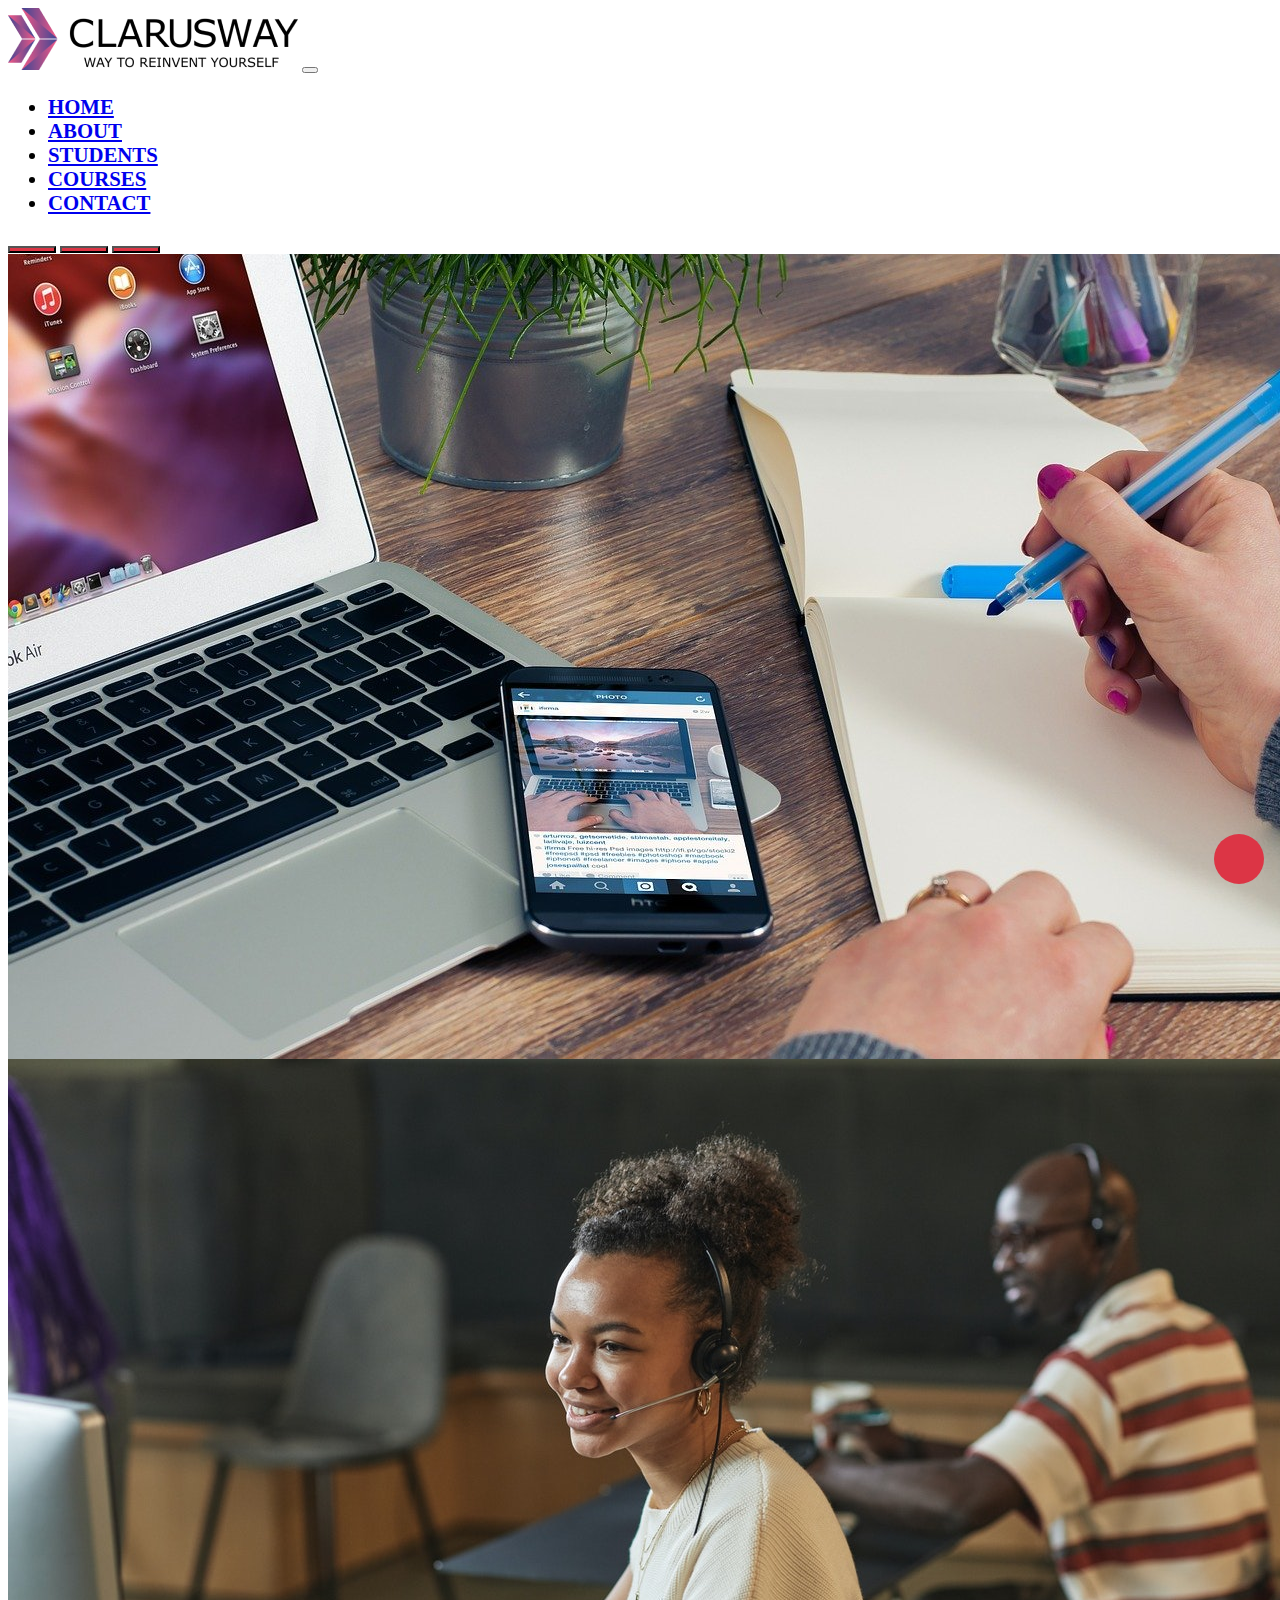
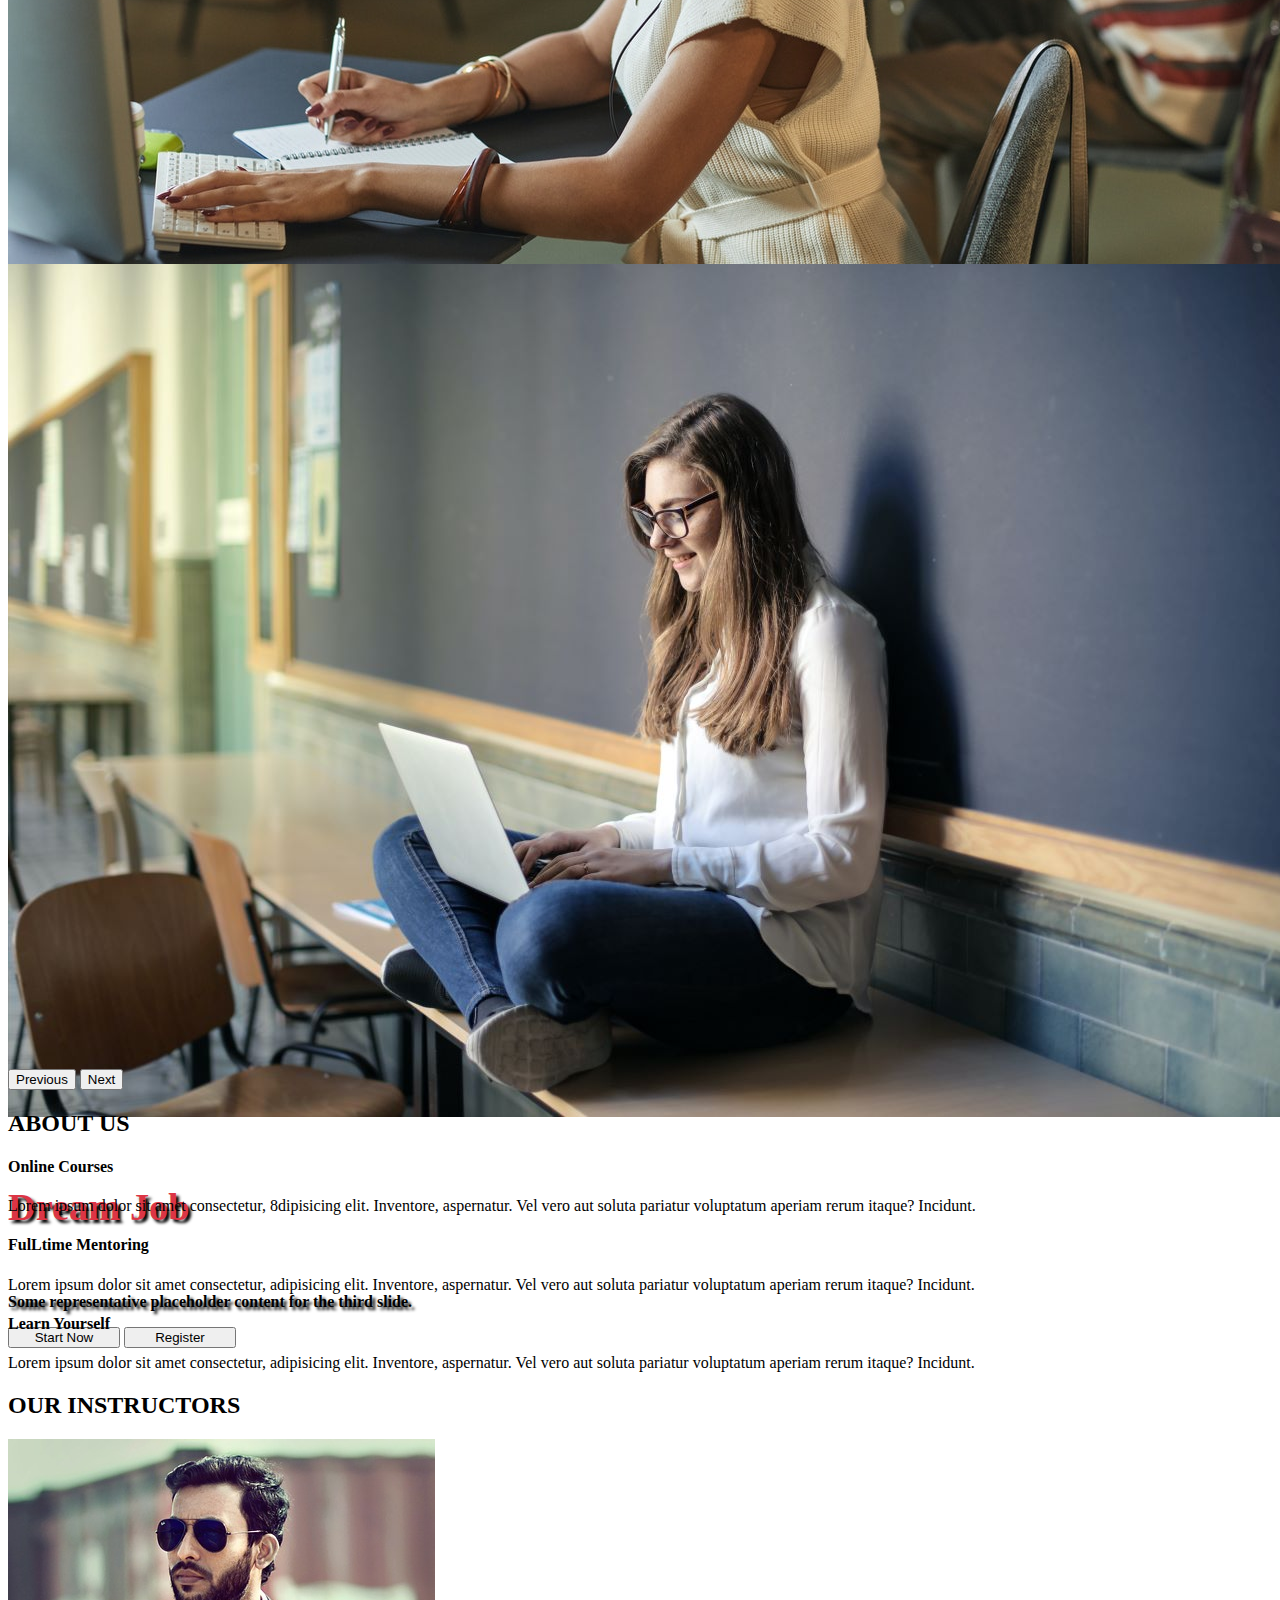
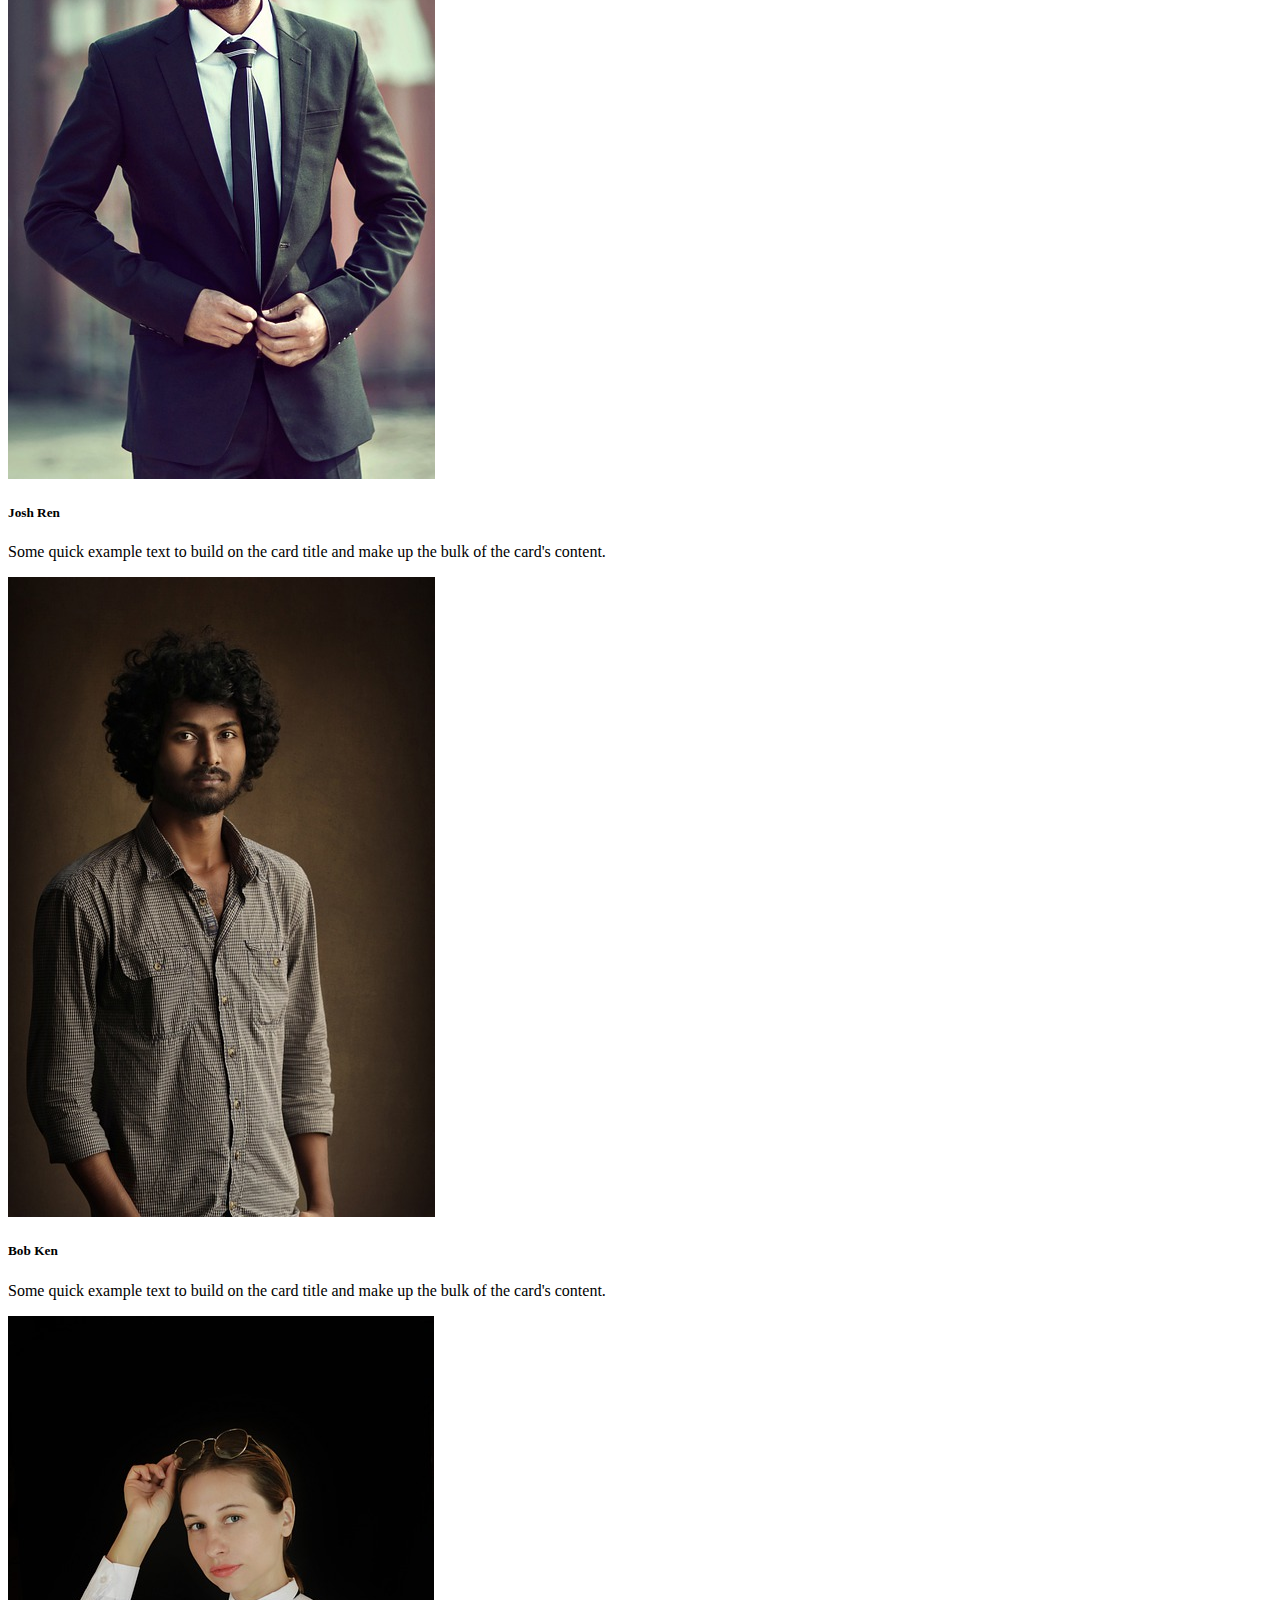
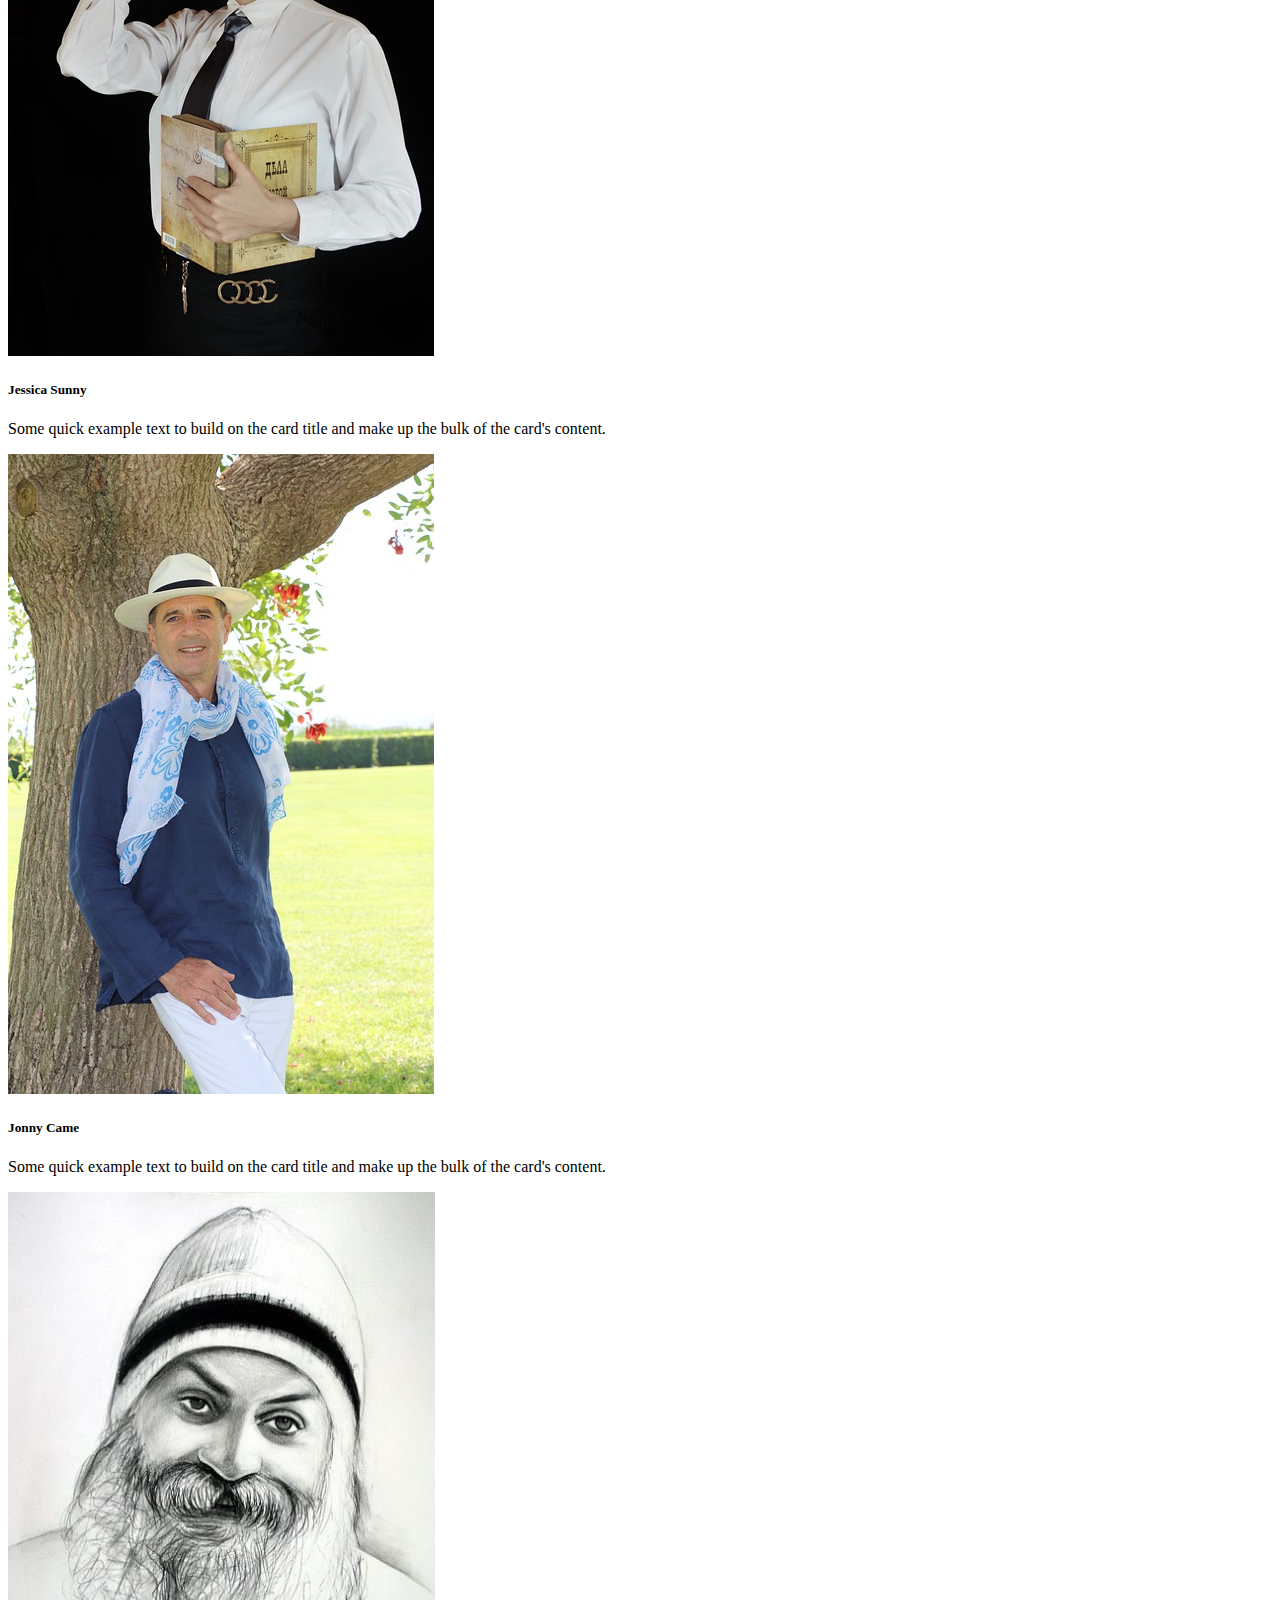
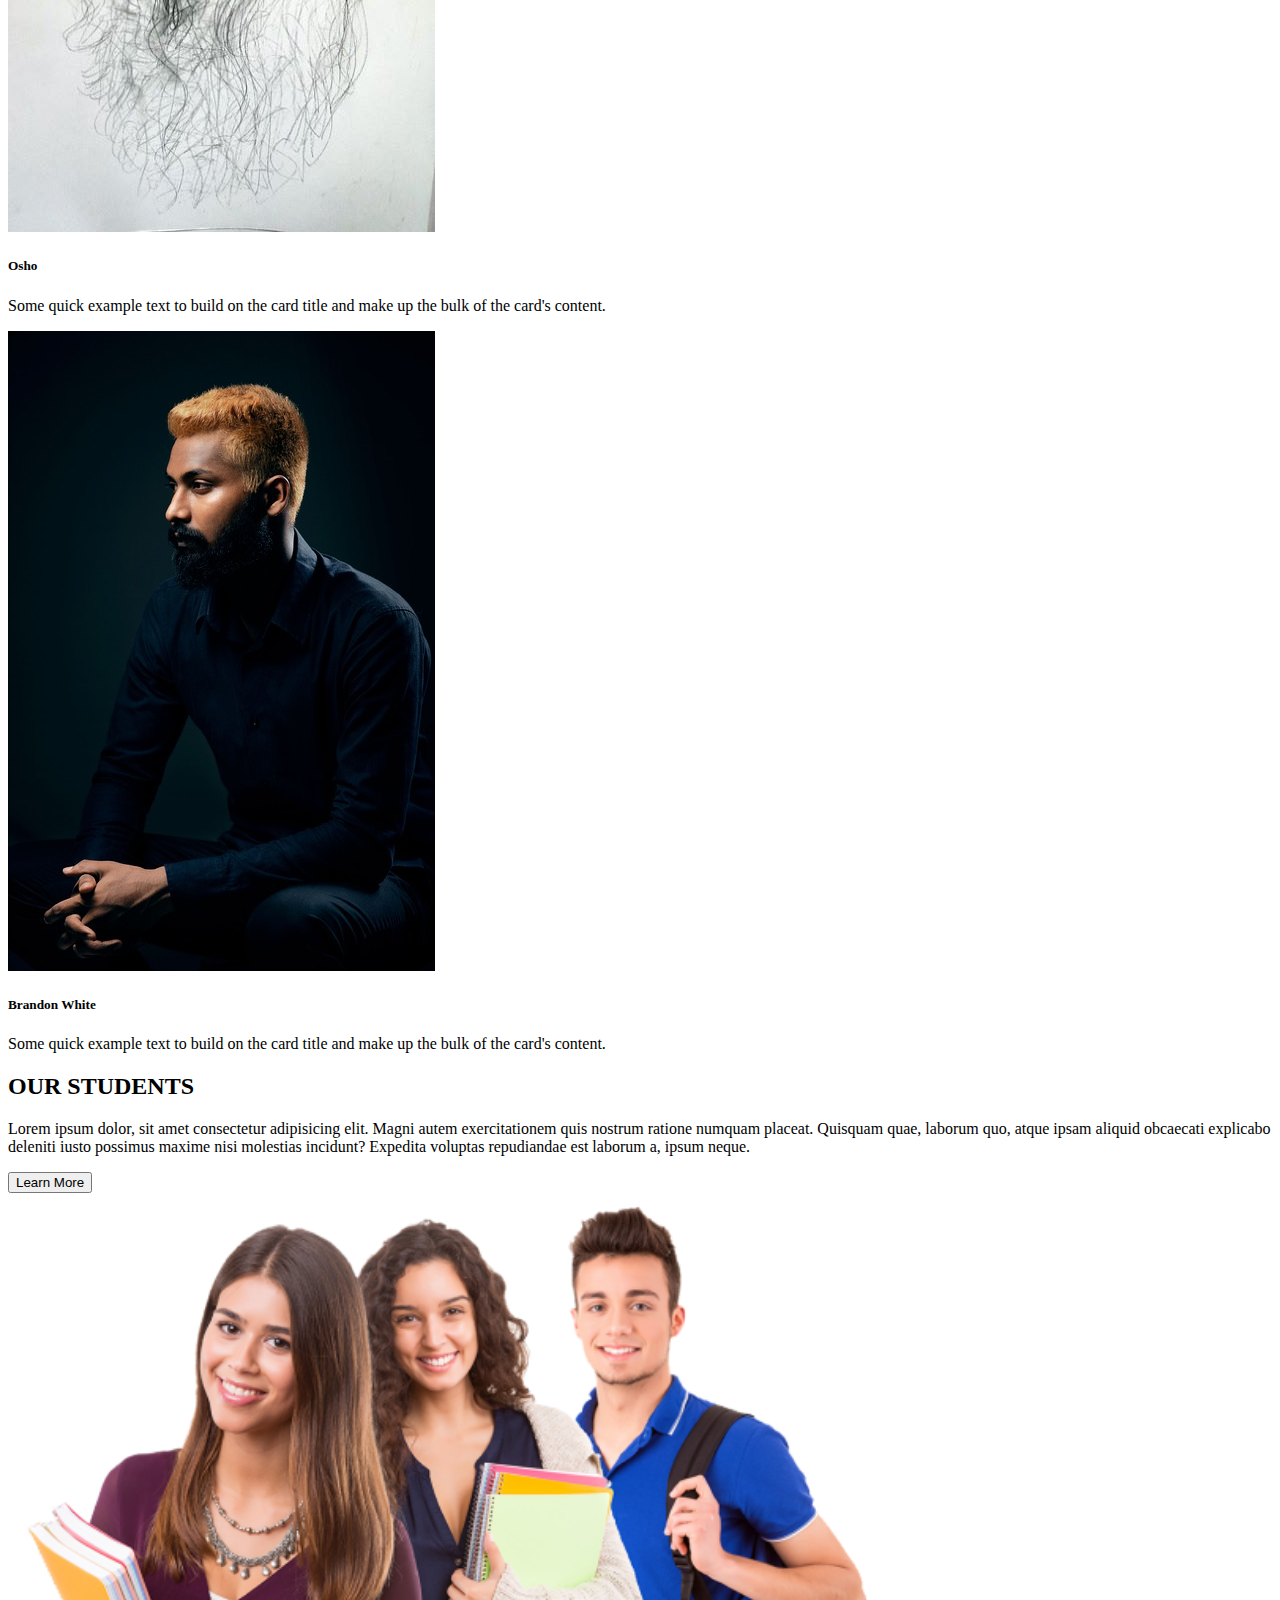
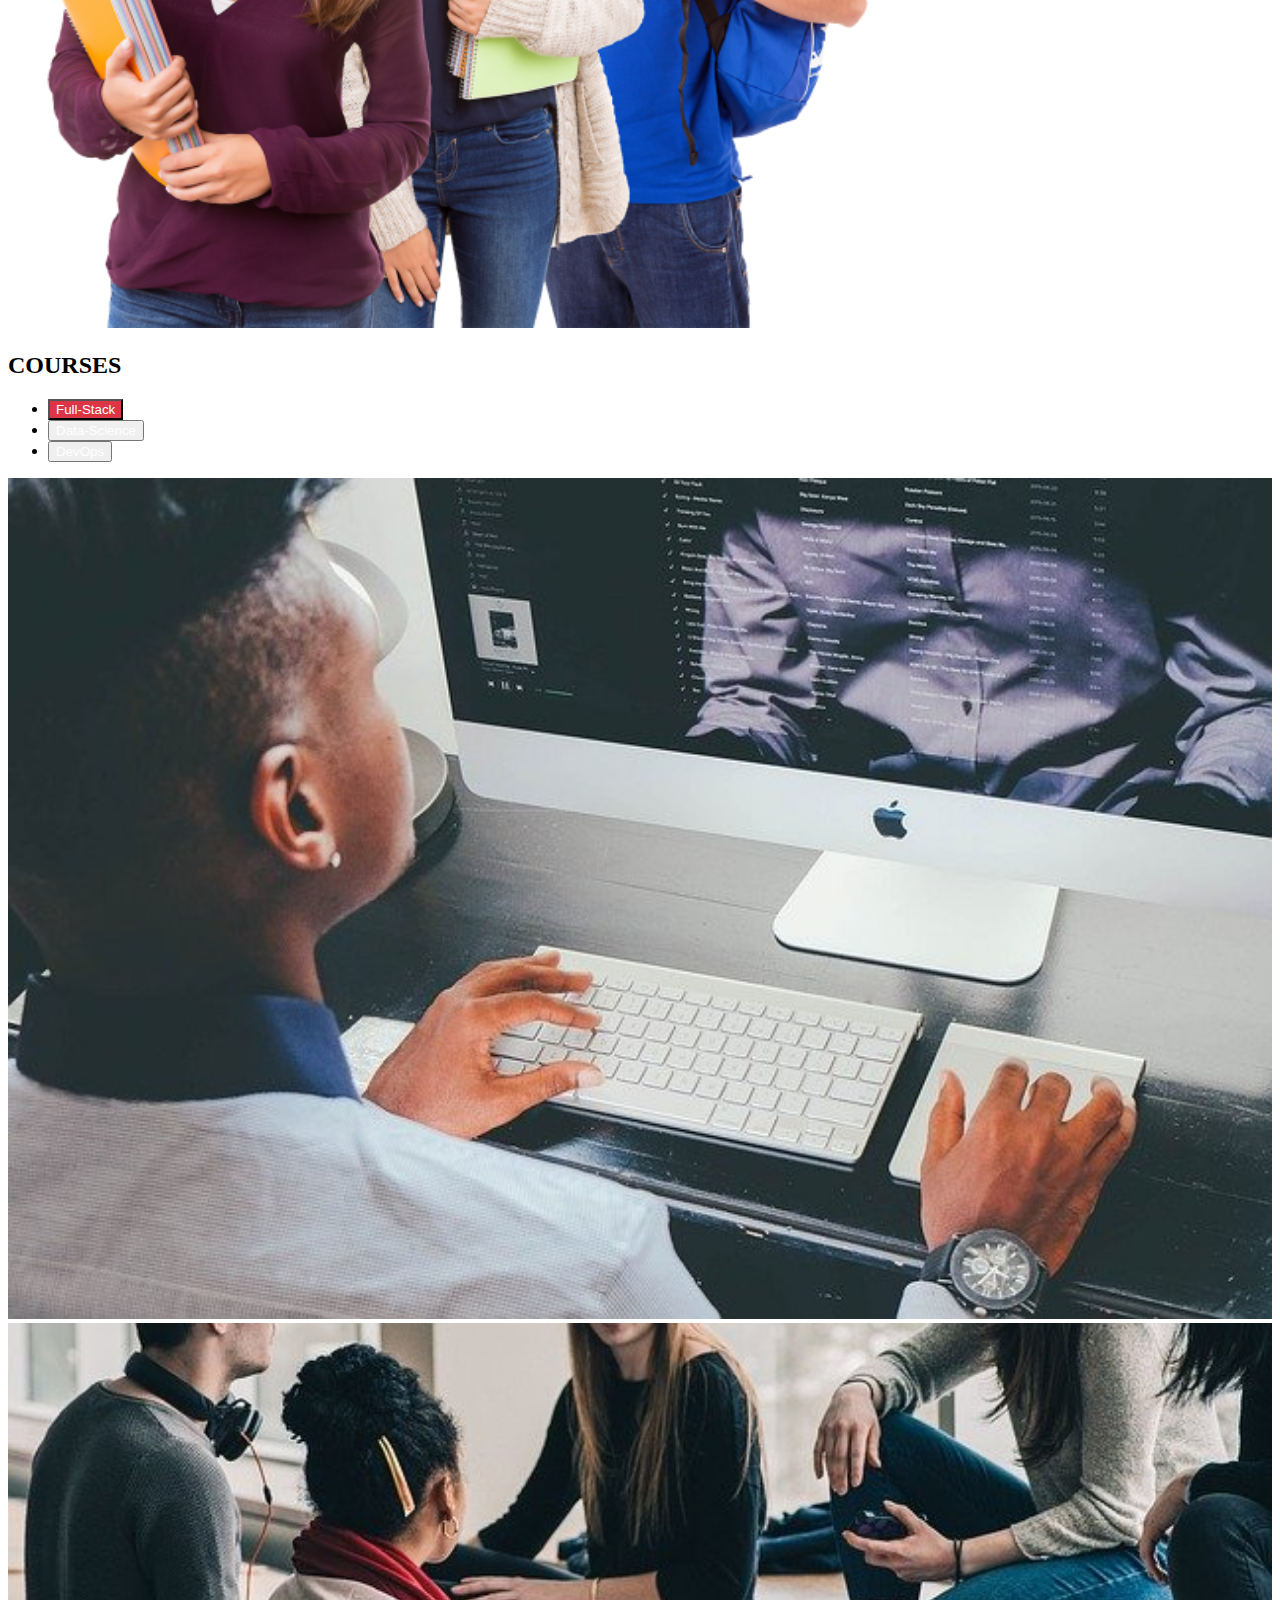
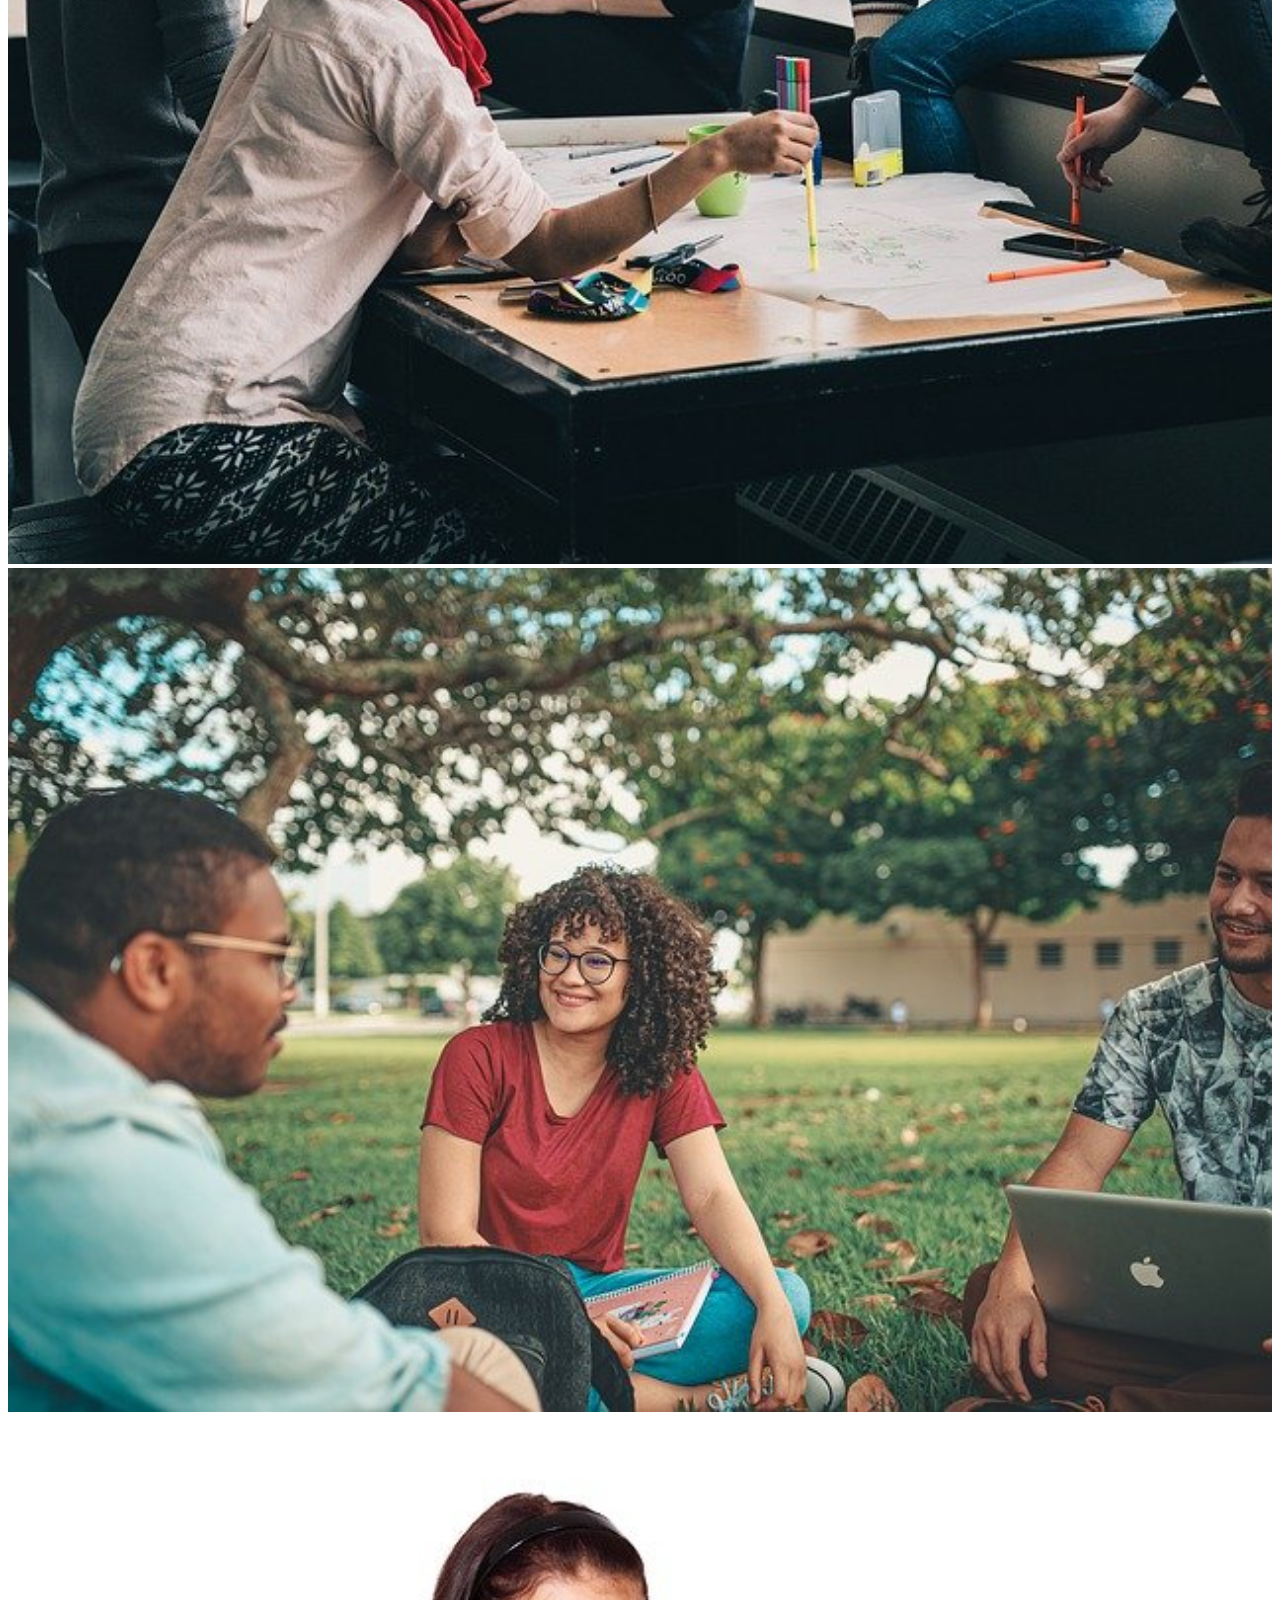
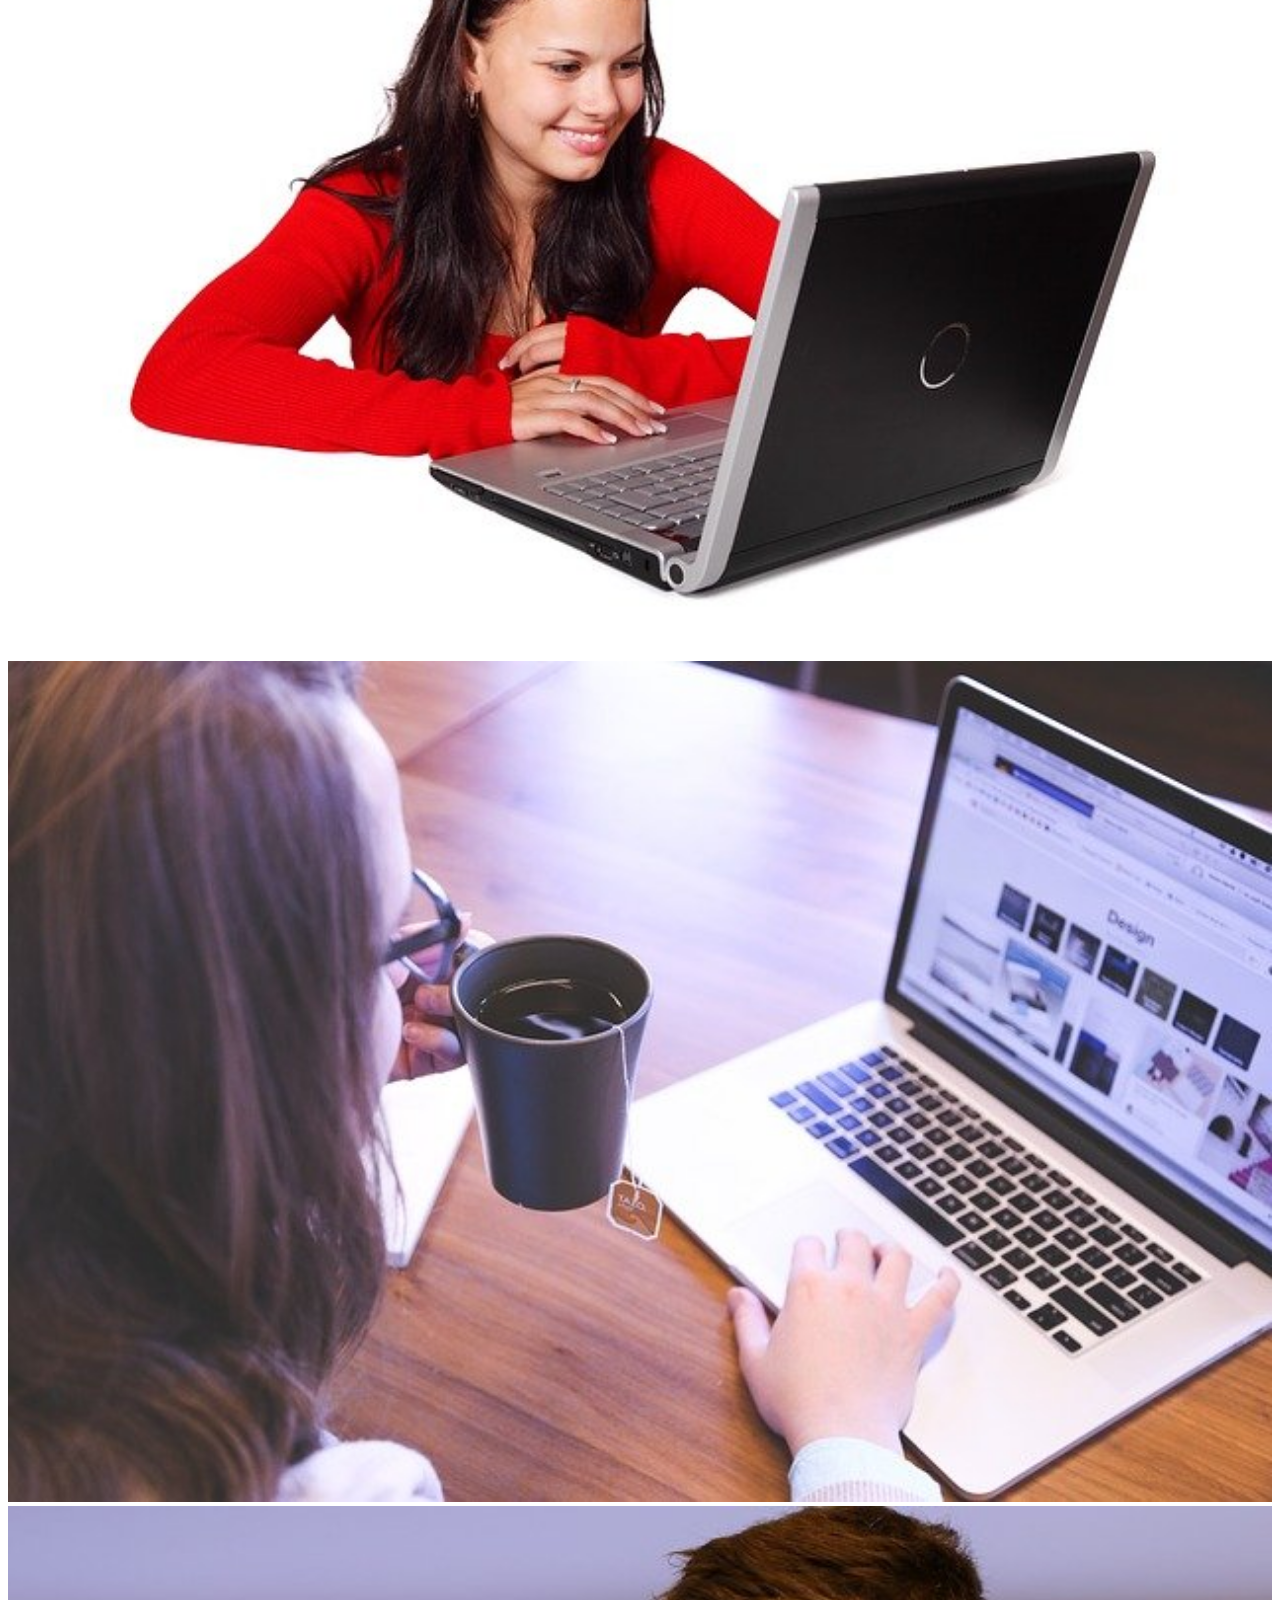
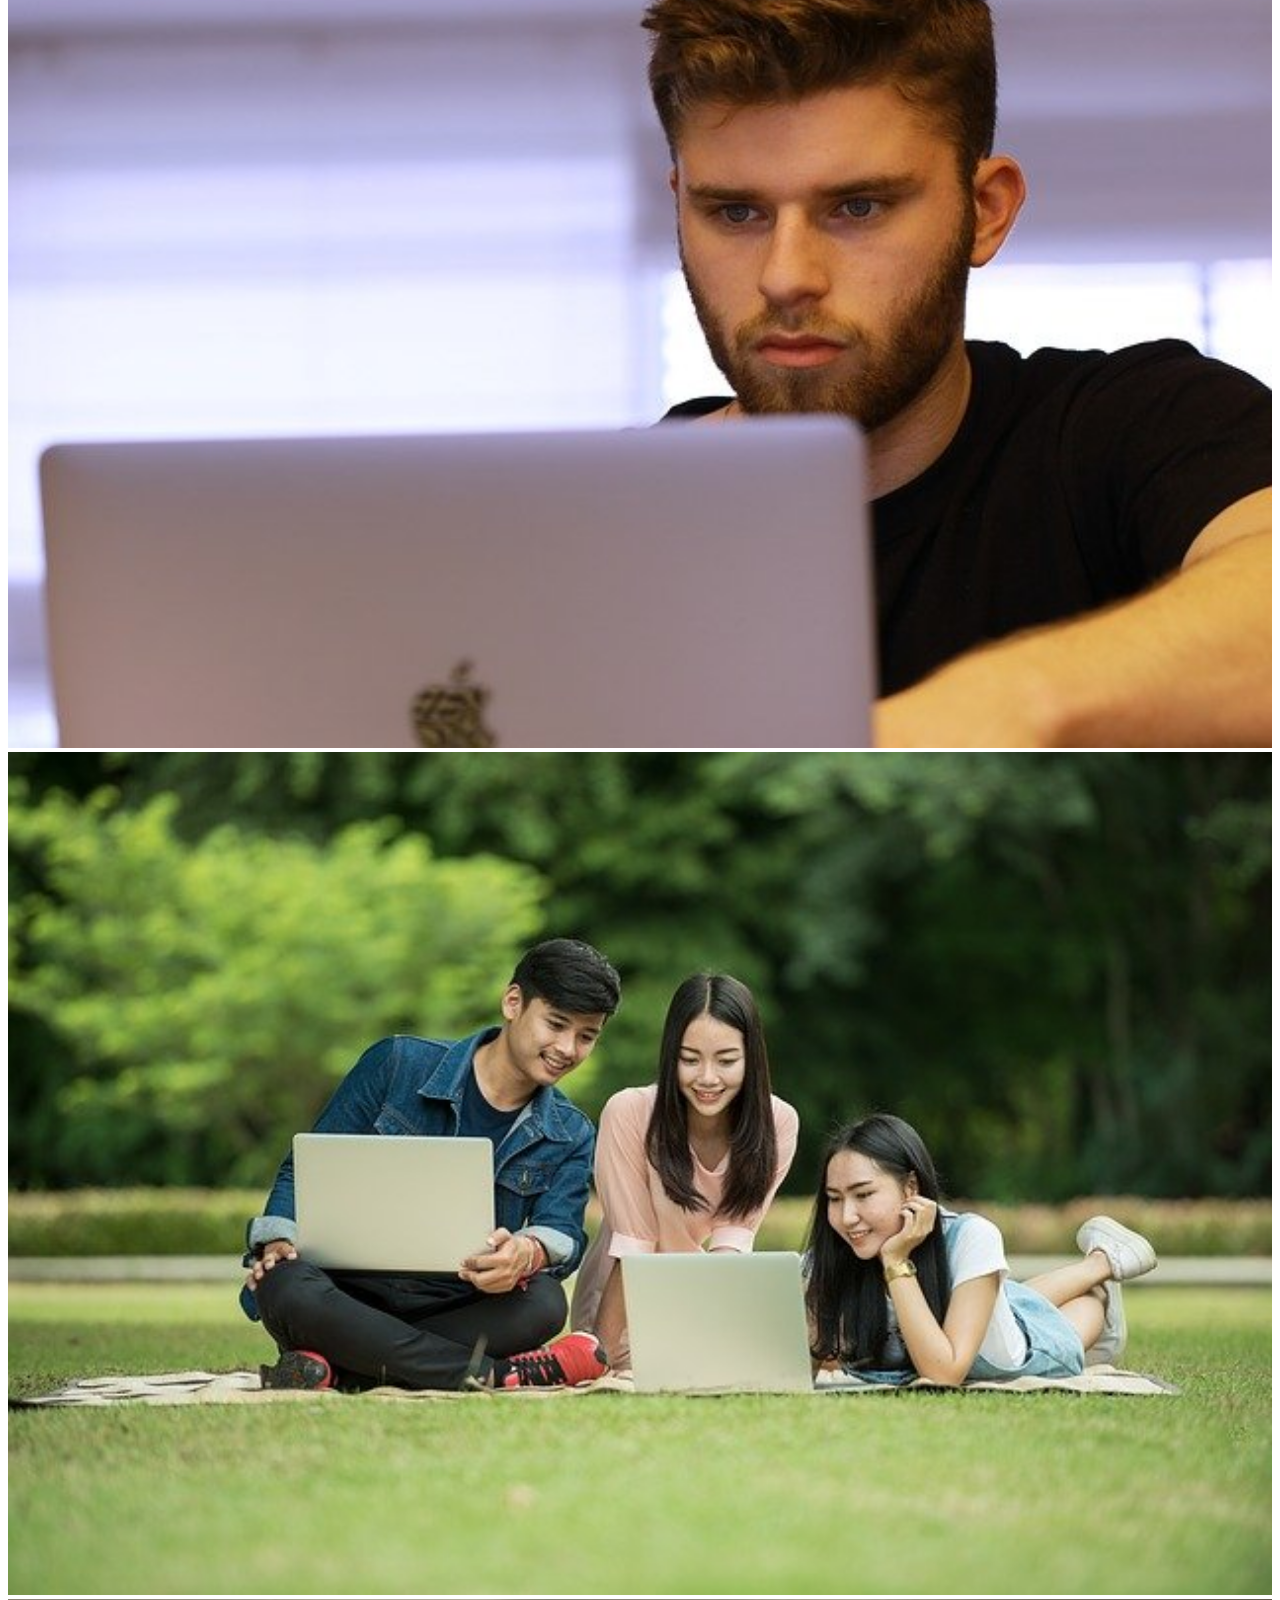
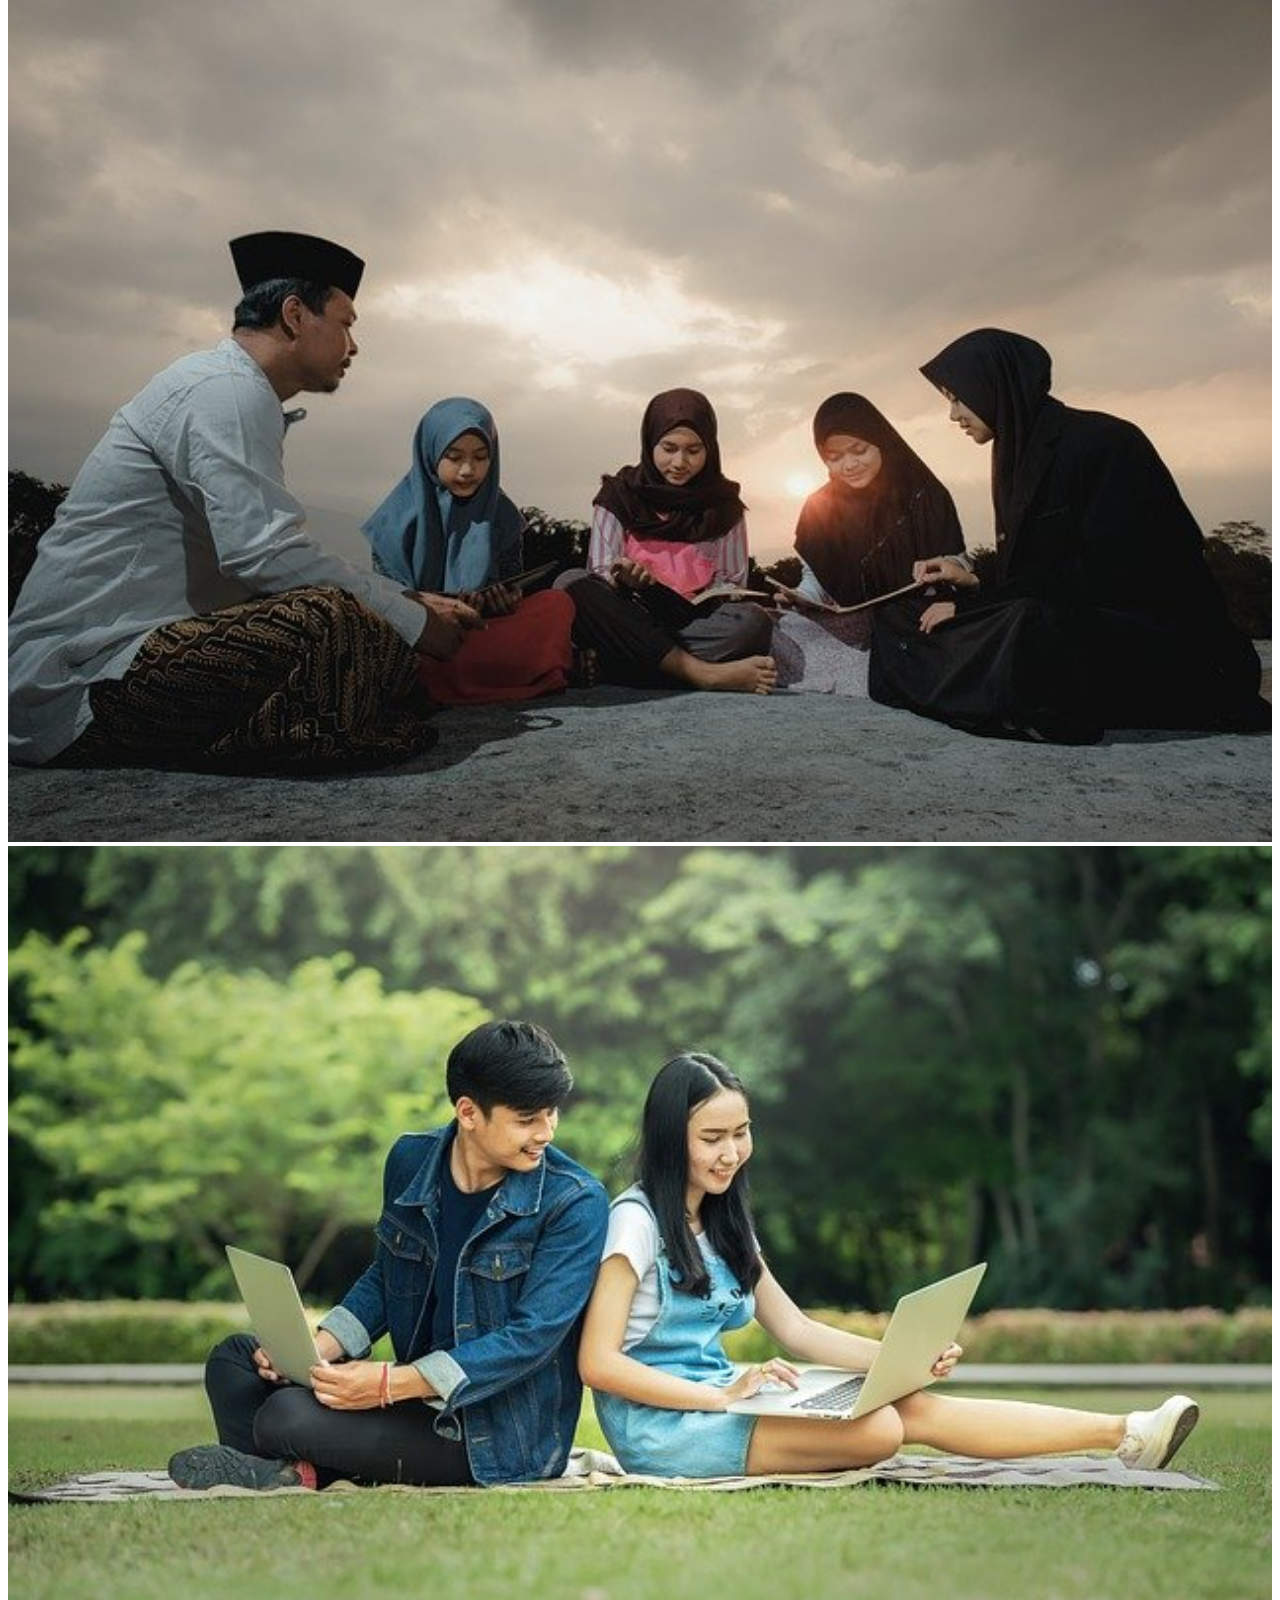
<file: Clarusway/index.html>
<!doctype html>
<html lang="en">
  <head>
    <meta charset="utf-8">
    <meta name="viewport" content="width=device-width, initial-scale=1">
    <title>Bootstrap Project</title>
    <link href="https://cdn.jsdelivr.net/npm/bootstrap@5.3.1/dist/css/bootstrap.min.css" rel="stylesheet" integrity="sha384-4bw+/aepP/YC94hEpVNVgiZdgIC5+VKNBQNGCHeKRQN+PtmoHDEXuppvnDJzQIu9" crossorigin="anonymous">
    <link rel="stylesheet" href="./css/app.css">
    <link rel="stylesheet" href="https://cdnjs.cloudflare.com/ajax/libs/font-awesome/6.4.2/css/all.min.css" integrity="sha512-z3gLpd7yknf1YoNbCzqRKc4qyor8gaKU1qmn+CShxbuBusANI9QpRohGBreCFkKxLhei6S9CQXFEbbKuqLg0DA==" crossorigin="anonymous" referrerpolicy="no-referrer" />
  </head>
  <body id="body">

   
    <!-- ------------------------------------------------------------- -->
    <!--                                 navbar                                  -->
    <!----------------------------------------------------------------- -->
    <nav class="navbar navbar-expand-lg bg-body-tertiary">
      <div class="container-fluid">
        <a class="navbar-brand" href="#"><img src="./img/img/CLARUSWAY_LOGO.png" class="m-2 " alt=""></a>
        <button class="navbar-toggler" type="button" data-bs-toggle="collapse" data-bs-target="#navbarSupportedContent" aria-controls="navbarSupportedContent" aria-expanded="false" aria-label="Toggle navigation">
          <span class="navbar-toggler-icon"></span>
        </button>
        <div class="collapse navbar-collapse" id="navbarSupportedContent">
          <ul class="navbar-nav ms-auto mb-2 mb-lg-0">
            <li class="nav-item">
              <a class="nav-link active" aria-current="page" href="#">Home</a>
            </li>
            <li class="nav-item">
              <a class="nav-link" href="#about">About</a>
            </li>
            <li class="nav-item">
              <a class="nav-link" href="#student">Students</a>
            </li>
            <li class="nav-item">
              <a class="nav-link" href="#courses">courses</a>
            </li>
            <li class="nav-item">
              <a class="nav-link" href="#contact">Contact</a>
            </li>
           
        </div>
      </div>
    </nav>
   <!-- ----------------------------------------------------------------------- -->
   <!--                                 Carousel                                 -->
   <!-- ----------------------------------------------------------------------- -->
  
        



   <div id="carouselExampleCaptions" class="carousel slide">
    <div class="carousel-indicators">
      <button type="button" data-bs-target="#carouselExampleCaptions" data-bs-slide-to="0" class="active" aria-current="true" aria-label="Slide 1"></button>
      <button type="button" data-bs-target="#carouselExampleCaptions" data-bs-slide-to="1" aria-label="Slide 2"></button>
      <button type="button" data-bs-target="#carouselExampleCaptions" data-bs-slide-to="2" aria-label="Slide 3"></button>
    </div>
    <div class="carousel-inner">
      <div class="carousel-item active">
        <img src="./img/img/slider1.jpg" class="d-block w-100" alt="...">
        <div class="carousel-caption d-none d-md-block">
          <h5>Popular Education</h5>
          <p>Some representative placeholder content for the first slide.</p>
          <div>
            <button class="btn btn-danger">Start Now</button>
            <button class="btn btn-warning">Register</button>
          </div>
        </div>
      </div>
      <div class="carousel-item">
        <img src="./img/img/slider2.jpg" class="d-block w-100" alt="...">
        <div class="carousel-caption d-none d-md-block">
          <h5>Succesful Future</h5>
          <p>Some representative placeholder content for the second slide.</p>
          <div>
            <button class="btn btn-danger">Start Now</button>
            <button class="btn btn-warning">Register</button>
          </div>
        </div>
      </div>
      <div class="carousel-item">
        <img src="./img/img/slider3.jpg" class="d-block w-100" alt="...">
        <div class="carousel-caption d-none d-md-block">
          <h5>Dream Job</h5>
          <p>Some representative placeholder content for the third slide.</p>
          <div>
            <button class="btn btn-danger">Start Now</button>
            <button class="btn btn-warning">Register</button>
          </div>
        </div>
      </div>
    </div>
    <button class="carousel-control-prev" type="button" data-bs-target="#carouselExampleCaptions" data-bs-slide="prev">
      <span class="carousel-control-prev-icon" aria-hidden="true"></span>
      <span class="visually-hidden">Previous</span>
    </button>
    <button class="carousel-control-next" type="button" data-bs-target="#carouselExampleCaptions" data-bs-slide="next">
      <span class="carousel-control-next-icon" aria-hidden="true"></span>
      <span class="visually-hidden">Next</span>
    </button>
  </div>

<!-- ----------------------------------------------------------------------- -->
<!--                                 Section                                 -->
<!-- ----------------------------------------------------------------------- -->
<main class=" text-center bg-light container">
  <!-- ----------------------------------------------------------------------- -->
  <!--                                  About                                  -->
  <!-- ----------------------------------------------------------------------- -->
<section id="about" class="p-3">
  <h2 class="text-danger display-6 ">ABOUT US</h2>
<div class="row justify-content-center">
  <div class="col-sm-12 col-md-6 col-lg-4 ">
    <i class="fas fa-globe-americas"></i>
    <h4>Online Courses</h4>
    <p>Lorem ipsum dolor sit amet consectetur, 8dipisicing elit. Inventore, aspernatur. Vel vero aut soluta pariatur voluptatum aperiam rerum itaque? Incidunt.</p>
    </div>
  <div class="col-sm-12 col-md-6 col-lg-4">
    <i class="fas fa-headset fa-2x"></i><h4>FulLtime Mentoring</h4>
    <p>
    Lorem ipsum dolor sit amet consectetur, adipisicing elit. Inventore, aspernatur. Vel vero aut soluta pariatur voluptatum aperiam rerum itaque? Incidunt.</p></div>
  <div class="col-sm-12 col-md-6 col-lg-4">
     <i class="fas fa-book-open fa-2x"></i>
     <h4>Learn Yourself</h4>
     <p>Lorem ipsum dolor sit amet consectetur, adipisicing elit. Inventore, aspernatur. Vel vero aut soluta pariatur voluptatum aperiam rerum itaque? Incidunt.</p>
    </div>
</div>

</section>
<!-- ----------------------------------------------------------------------- -->
<!--                             OUR INSTRUCTORS                             -->
<!-- ----------------------------------------------------------------------- -->
<section id="instructor" class="p-3 bg-dark"> 
  <h2 class="text-danger display-6 container">OUR INSTRUCTORS</h2>
 
  
  <div class="row g-3 justify-content-center">
    <div class="col-12 col-sm-6 col-md-4 col-lg-3 col-xl-2 ">
      <div class=" card">
        <img src="./img/img/teacher1.jpg" class="card-img-top" alt="...">
        <div class="card-body">
          <h5 class="card-title">Josh Ren</h5>
          <p class="card-text">Some quick example text to build on the card title and make up the bulk of the card's content.</p>
          <div class="text-danger d-flex justify-content-evenly fa-2x">
          <i class="fa-brands fa-square-facebook"></i>
          <i class="fa-brands fa-square-instagram"></i>
          <i class="fa-brands fa-square-twitter"></i>
          <i class="fa-brands fa-square-google-plus"></i>
        </div>
      </div>
      </div>
      </div>
    <div class="col-12 col-sm-6 col-md-4 col-lg-3 col-xl-2 ">
      <div class="card" >
        <img src="./img/img/teacher2.jpg" class="card-img-top" alt="...">
        <div class="card-body">
          <h5 class="card-title">Bob Ken</h5>
          <p class="card-text">Some quick example text to build on the card title and make up the bulk of the card's content.</p><div class="text-danger d-flex justify-content-evenly fa-2x">
          <i class="fa-brands fa-square-facebook"></i>
          <i class="fa-brands fa-square-instagram"></i>
          <i class="fa-brands fa-square-twitter"></i>
          <i class="fa-brands fa-square-google-plus"></i>
        </div>
      </div>
      </div>
      </div>
    <div class="col-12 col-sm-6 col-md-4 col-lg-3 col-xl-2 ">
      <div class="card" >
        <img src="./img/img/teacher3.jpg" class="card-img-top" alt="...">
        <div class="card-body">
          <h5 class="card-title">Jessica Sunny</h5>
          <p class="card-text">Some quick example text to build on the card title and make up the bulk of the card's content.</p>
          <div class="text-danger d-flex justify-content-evenly fa-2x">
          <i class="fa-brands fa-square-facebook"></i>
          <i class="fa-brands fa-square-instagram"></i>
          <i class="fa-brands fa-square-twitter"></i>
          <i class="fa-brands fa-square-google-plus"></i>
        </div>
      </div>
      </div>
      </div>
    <div class="col-12 col-sm-6 col-md-4 col-lg-3 col-xl-2 ">
      <div class="card" >
        <img src="./img/img/teacher4.jpg" class="card-img-top" alt="...">
        <div class="card-body">
          <h5 class="card-title">Jonny Came</h5>
          <p class="card-text">Some quick example text to build on the card title and make up the bulk of the card's content.</p>
          <div class="text-danger d-flex justify-content-evenly fa-2x">
          <i class="fa-brands fa-square-facebook"></i>
          <i class="fa-brands fa-square-instagram"></i>
          <i class="fa-brands fa-square-twitter"></i>
          <i class="fa-brands fa-square-google-plus"></i>
        </div>
      </div>
      </div>
      </div>
    <div class="col-12 col-sm-6 col-md-4 col-lg-3 col-xl-2">
      <div class="card" >
        <img src="./img/img/teacher5.jpg" class="card-img-top" alt="...">
        <div class="card-body">
          <h5 class="card-title">Osho</h5>
          <p class="card-text">Some quick example text to build on the card title and make up the bulk of the card's content.</p>
          <div class="text-danger d-flex justify-content-evenly fa-2x">
          <i class="fa-brands fa-square-facebook"></i>
          <i class="fa-brands fa-square-instagram"></i>
          <i class="fa-brands fa-square-twitter"></i>
          <i class="fa-brands fa-square-google-plus"></i>
        </div></div>
      </div>
      </div>
    <div class="col-12 col-sm-6 col-md-4 col-lg-3 col-xl-2">
      <div class="card" >
        <img src="./img/img/teacher6.jpg" class="card-img-top" alt="...">
        <div class="card-body">
          <h5 class="card-title">Brandon White</h5>
          <p class="card-text">Some quick example text to build on the card title and make up the bulk of the card's content.</p>
          <div class="text-danger d-flex justify-content-evenly fa-2x">
          <i class="fa-brands fa-square-facebook"></i>
          <i class="fa-brands fa-square-instagram"></i>
          <i class="fa-brands fa-square-twitter"></i>
          <i class="fa-brands fa-square-google-plus"></i>
        </div>
      </div>
      </div>
       
      </div>
  </div>

</section>

<!-- ----------------------------------------------------------------------- -->
<!--                            STUDENTS SECTION                             -->
<!-- ----------------------------------------------------------------------- -->
<section id="student" class="container bg-light">
  <h2 class="text-danger display-6 ">OUR STUDENTS</h2>
  <div class="row  align-items-center ">
    <div class=" col-12 col-md-6  ">
  
  <p>Lorem ipsum dolor, sit amet consectetur adipisicing elit. Magni autem exercitationem quis nostrum ratione numquam placeat. Quisquam quae, laborum quo, atque ipsam aliquid obcaecati explicabo deleniti iusto possimus maxime nisi molestias incidunt? Expedita voluptas repudiandae est laborum a, ipsum neque.</p>
  <button  class="btn btn-danger">Learn More</button>
</div>

  <div class=" col-12 col-md-6  ">
  <img class="" src="./img/img/students1.png" alt="" width="70%">
</div>
</div>
</section>

<!-- ----------------------------------------------------------------------- -->
<!--                             COURSES SECTION                             -->
<!-- ----------------------------------------------------------------------- -->
<section id="courses" class="bg-dark container p-3">
  <h2 class="text-danger display-6">COURSES</h2>

  <ul class="nav nav-pills mb-3" id="pills-tab" role="tablist">
    <li class="nav-item" role="presentation">
      <button
        class="nav-link active"
        id="pills-home-tab"
        data-bs-toggle="pill"
        data-bs-target="#fs-images"
        type="button"
        role="tab"
        aria-controls="pills-home"
        aria-selected="true"
      >
        Full-Stack
      </button>
    </li>
    <li class="nav-item" role="presentation">
      <button
        class="nav-link"
        id="pills-profile-tab"
        data-bs-toggle="pill"
        data-bs-target="#ds-images"
        type="button"
        role="tab"
        aria-controls="pills-profile"
        aria-selected="false"
      >
        Data-Science
      </button>
    </li>
    <li class="nav-item" role="presentation">
      <button
        class="nav-link"
        id="pills-contact-tab"
        data-bs-toggle="pill"
        data-bs-target="#dev-images"
        type="button"
        role="tab"
        aria-controls="pills-contact"
        aria-selected="false"
      >
        DevOps
      </button>
    </li>
  </ul>
  <div class="tab-content" id="pills-tabContent">
    <div
      class="tab-pane fade show active"
      id="fs-images"
      role="tabpanel"
      aria-labelledby="pills-home-tab"
      tabindex="0"
    >
      <div class="row g-2">
        <div class="col-12 col-md-6 col-lg-3">
          <a data-fslightbox href="./img/img/thumbnail/fs1.jpg">
            <img src="./img/img/thumbnail/fs1.jpg"class="img-thumbnail" width="100%" alt="fsimages">
          </a>
        </div>
        <div class="col-12 col-md-6 col-lg-3">
          <a data-fslightbox href="./img/img/thumbnail/fs2.jpg">
            <img src="./img/img/thumbnail/fs2.jpg" class="img-thumbnail" width="100%" alt="fsimages">
          </a>
        </div>
        <div class="col-12 col-md-6 col-lg-3">
          <a data-fslightbox href="./img/img/thumbnail/fs3.jpg">
            <img src="./img/img/thumbnail/fs3.jpg" class="img-thumbnail" class="" width="100%" alt="fsimages">
          </a>
        </div>
        <div class="col-12 col-md-6 col-lg-3">
          <a data-fslightbox href="./img/img/thumbnail/fs4.jpg">
            <img src="./img/img/thumbnail/fs4.jpg" class="img-thumbnail" width="100%" alt="fsimages">
          </a>
        </div>
      </div>

    </div>
    <div
      class="tab-pane fade"
      id="ds-images"
      role="tabpanel"
      aria-labelledby="pills-profile-tab"
      tabindex="0"
    >
    <div class="row g-2">
      <div class="col-12 col-md-6 col-lg-3">
        <a data-fslightbox href="./img/img/thumbnail/ds1.jpg">
          <img src="./img/img/thumbnail/ds1.jpg" class="img-thumbnail" width="100%" alt="dsimages">
        </a>
      </div>
      <div class="col-12 col-md-6 col-lg-3">
        <a data-fslightbox href="./img/img/thumbnail/ds2.jpg">
          <img src="./img/img/thumbnail/ds2.jpg" class="img-thumbnail" width="100%" alt="dsimages">
        </a>
      </div>
      <div class="col-12 col-md-6 col-lg-3">
        <a data-fslightbox href="./img/img/thumbnail/ds3.jpg">
          <img src="./img/img/thumbnail/ds3.jpg"  class="img-thumbnail" width="100%" alt="dsimages">
        </a>
      </div>
      <div class="col-12 col-md-6 col-lg-3">
        <a data-fslightbox href="./img/img/thumbnail/ds4.jpg">
          <img src="./img/img/thumbnail/ds4.jpg" class="img-thumbnail" width="100%" alt="dsimages">
        </a>
      </div>
    </div>
    </div>
    <div
      class="tab-pane fade"
      id="dev-images"
      role="tabpanel"
      aria-labelledby="pills-contact-tab"
      tabindex="0"
    >
    <div class="row g-2">
      <div class="col-12 col-md-6 col-lg-3">
        <a data-fslightbox href="./img/img/thumbnail/ops1.jpg">
          <img src="./img/img/thumbnail/ops1.jpg" class="img-thumbnail" width="100%" alt="devops">
        </a>
      </div>
      <div class="col-12 col-md-6 col-lg-3">
        <a data-fslightbox href="./img/img/thumbnail/ops2.jpg">
          <img src="./img/img/thumbnail/ops2.jpg" class="img-thumbnail" width="100%" alt="devops">
        </a>
      </div>
      <div class="col-12 col-md-6 col-lg-3">
        <a data-fslightbox href="./img/img/thumbnail/ops3.jpg">
          <img src="./img/img/thumbnail/ops3.jpg" class="img-thumbnail" width="100%" alt="devops">
        </a>
      </div>
      <div class="col-12 col-md-6 col-lg-3">
        <a data-fslightbox href="./img/img/thumbnail/ops4.jpg">
          <img src="./img/img/thumbnail/ops4.jpg" class="img-thumbnail" width="100%" alt="devops">
        </a>
      </div>
    </div>
    </div>
  </div>
</section>
</main>
<!-- ----------------------------------------------------------------------- -->
<!--                             CONTACT SECTION                             -->
<!-- ----------------------------------------------------------------------- -->
<section id="contact" class="bg-light p-3 container text-center ">
  <h2 class="text-danger display-6 ">CONTACT</h2>
  <p>Lorem ipsum dolor, sit amet consectetur adipisicing elit. Alias illum nobis cum quas, eveniet necessitatibus doloremque recusandae eaque aliquid iusto!</p>
  <div class="row g-3  justify-content-center">
    <div class=" col-sm-12 col-md-4  ">
  <i class="fas fa-phone fa-2x text-danger" ></i>
  <p>Telephone</p>
  <a href="">+9023409567</a>
  </div>
  <div class=" col-sm-12 col-md-4  ">
    <i class="fab fa-whatsapp fa-2x text-danger"></i>
    <p>Whatsapp</p>
    <a href="">+9023409567</a>
  </div>
    <div class=" col-sm-12 col-md-4  ">
  <i class="fas fa-envelope fa-2x text-danger"></i>
  <p>Mail</p>
    <a href="">info@clarusway.com</a>
</div>
</div>
<!-- ----------------------------------------------------------------------- -->
<!--                                  Form                                   -->
<!-- ----------------------------------------------------------------------- -->

<form class="row g-3 mt-3">
  <div class="col-md-6">
    <input type="text" class="form-control" id="inputEmail4" placeholder="Enter Name">
  </div>
  <div class="col-md-6">
    <input type="email" class="form-control" id="inputPassword4" placeholder="Enter Email">
  </div>
  <div class="col-12">
    <input type="text" class="form-control" id="inputAddress" placeholder="Enter Subject">
  </div>
  <div class="form-floating">
    <textarea class="form-control" placeholder="Leave a comment here" id="comment"></textarea>
    <label for="comment">Enter Your Comments</label>
  </div>
  <div class="col-12">
    <button type="submit" class="btn btn-danger px-5">Submit</button>
  </div>
</form>
<section class="mt-3">
  <!-- ----------------------------------------------------------------------- -->
  <!--                                  maps                                   -->
  <!-- ----------------------------------------------------------------------- -->
  <iframe src="https://www.google.com/maps/embed?pb=!1m18!1m12!1m3!1d2426.160676917847!2d13.167729976247898!3d52.54861843411086!2m3!1f0!2f0!3f0!3m2!1i1024!2i768!4f13.1!3m3!1m2!1s0x47a8f8a025061111%3A0x173d8cc1c430871!2sM%C3%BClheimer%20Str.%205A%2C%2013583%20Berlin!5e0!3m2!1str!2sde!4v1693215759680!5m2!1str!2sde" width="100%" height="450" style="border:0;" allowfullscreen="" loading="lazy" referrerpolicy="no-referrer-when-downgrade"></iframe>
</section>
</section>
<!-- ----------------------------------------------------------------------- -->
<!--                                 FOOTER                                  -->
<!-- ----------------------------------------------------------------------- -->

<footer class="bg-dark text-center text-white p-4">
 <article class="p-2">
<i class="fa-brands fa-square-facebook"></i>
<i class="fa-brands fa-youtube"></i>
<i class="fa-brands fa-linkedin-in"></i>
 <i class="fa-brands fa-instagram"></i> 
</article>
<article>

<p class="text-light">©
  <script>
    document.write(new Date().getFullYear())</script>
   Copyright by Clarusway</p>

</article>

</footer>

<a class="btn-up" href="#body">
  <i class="fas fa-arrow-up"></i>
</a>

<script src="./css/lib/fslightbox.js"></script>


   </div>
    <script src="https://cdn.jsdelivr.net/npm/bootstrap@5.3.1/dist/js/bootstrap.bundle.min.js" integrity="sha384-HwwvtgBNo3bZJJLYd8oVXjrBZt8cqVSpeBNS5n7C8IVInixGAoxmnlMuBnhbgrkm" crossorigin="anonymous"></script>
  </body>
</html>
</file>
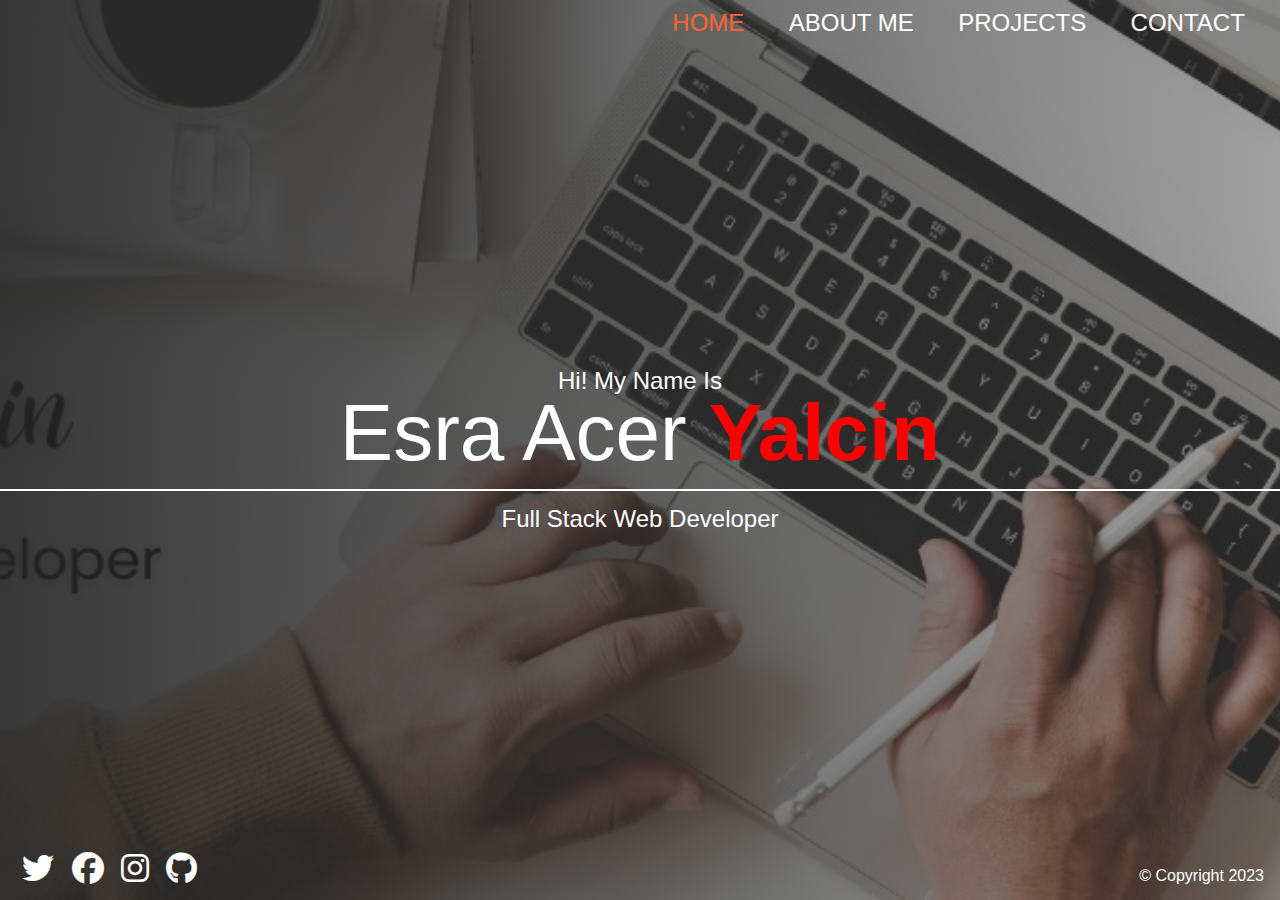
<file: Portfolio/index.html>
<!DOCTYPE html>
<html lang="en">

<head>
    <meta charset="UTF-8">
    <meta name="viewport" content="width=device-width, initial-scale=1.0">
    <link rel="stylesheet" href="./css/main.css">
    <title>SASS Project</title>
</head>

<body>
    <div class="home-bgImg-container">
        <!-- HOME NAV -->

        <nav class="nav">
            <ul class="nav__list">
                <li class="nav__item">
                    <a href="index.html" class="nav__link nav__link--active">Home</a>
                </li>
                <li class="nav__item">
                    <a href="about.html" class="nav__link">About Me</a>
                </li>
                <li class="nav__item">
                    <a href="projects.html" class="nav__link">Projects</a>
                </li>
                <li class="nav__item">
                    <a href="contact.html" class="nav__link">Contact</a>
                </li>
            </ul>
        </nav>

        <!-- HOME MAIN -->
        <main class="home">
            <h2>Hi! My Name Is</h2>
            <h1 class="home__name">
                Esra Acer <span class="home__name--last">Yalcin</span>
            </h1>
            <h2>Full Stack Web Developer</h2>
        </main>

        <!-- HOME FOOTER -->
        <footer class="horizontal">
            <div class="social-icons">
                <a href="#">
                    <i class="fab fa-twitter fa-2x"></i>
                </a>
                <a href="#">
                    <i class="fab fa-facebook fa-2x"></i>
                </a>
                <a href="#">
                    <i class="fab fa-instagram fa-2x"></i>
                </a>
                <a href="#">
                    <i class="fab fa-github fa-2x"></i>
                </a>
            </div>
            <div class="copyright">&copy; Copyright 2023</div>
        </footer>



    </div>
</body>

</html>
</file>
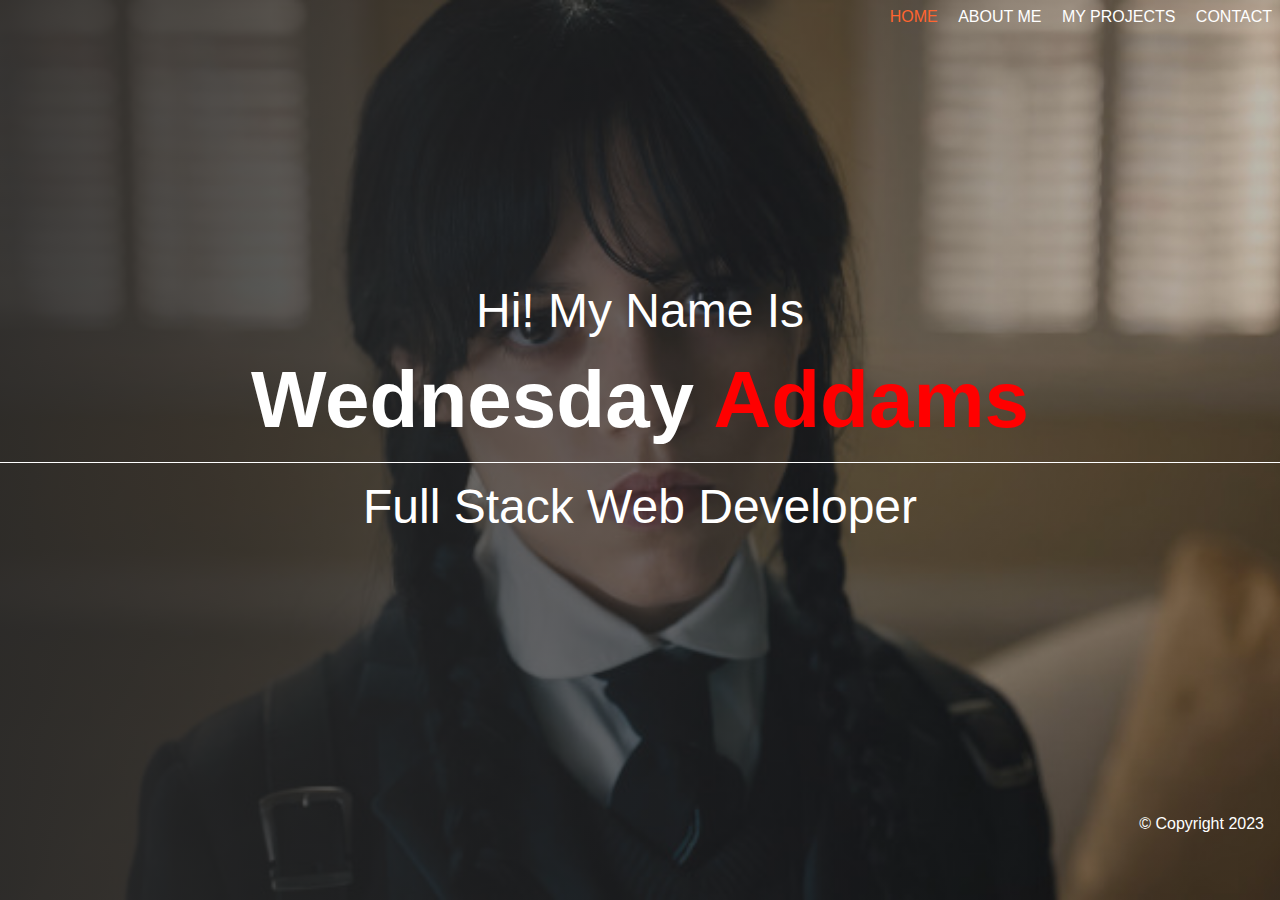
<file: Wednesday/index.html>
<!DOCTYPE html>
<html lang="en">
<head>
    <meta charset="UTF-8">
    <meta http-equiv="X-UA-Compatible" content="IE=edge">
    <link rel="stylesheet" href="https://cdnjs.cloudflare.com/ajax/libs/font-awesome/6.4.2/css/all.min.css" integrity="sha512-z3gLpd7yknf1YoNbCzqRKc4qyor8gaKU1qmn+CShxbuBusANI9QpRohGBreCFkKxLhei6S9CQXFEbbKuqLg0DA==" crossorigin="anonymous" referrerpolicy="no-referrer" />
    <meta name="viewport" content="width=device-width, initial-scale=1.0">
    <link rel="stylesheet" href="./css/style.css">
    <title>Wednesday</title>
</head>
<body>
    <div class="container">
    <header>
        
        <div class="nav">
        <ul>
        <li> <a href="./index.html" class="active" >HOME</a></li>
        <li> <a href="./about.html">ABOUT ME</a></li>
         <li> <a href="./projects.html">MY PROJECTS</a></li>
         <li> <a href="./contact.html">CONTACT</a></li>
    </ul>
        </div></header>
        <main class="home">
            
            <h2>Hi! My Name Is</h2>
            <h1>Wednesday <span>Addams</span></h1>
         
            <h2>Full Stack Web Developer</h2>
        
           </main>
           <footer class="alt">
            <div class="social-icons">
                <a href=""><i class=" fab fa-twitter fa-2x"></i></a>
                <a href=""> <i class="fab fa-facebook fa-2x"></i></a>
                <a href=""><i class="fab fa-instagram fa-2x"></i></a>
                <a href=""><i class="fab fa-github fa-2x"></i></a>
            </div>
            
                <div class="copyright">© Copyright 2023</div>
           
           </footer>
       
       </div>
</body>
</html>
</file>
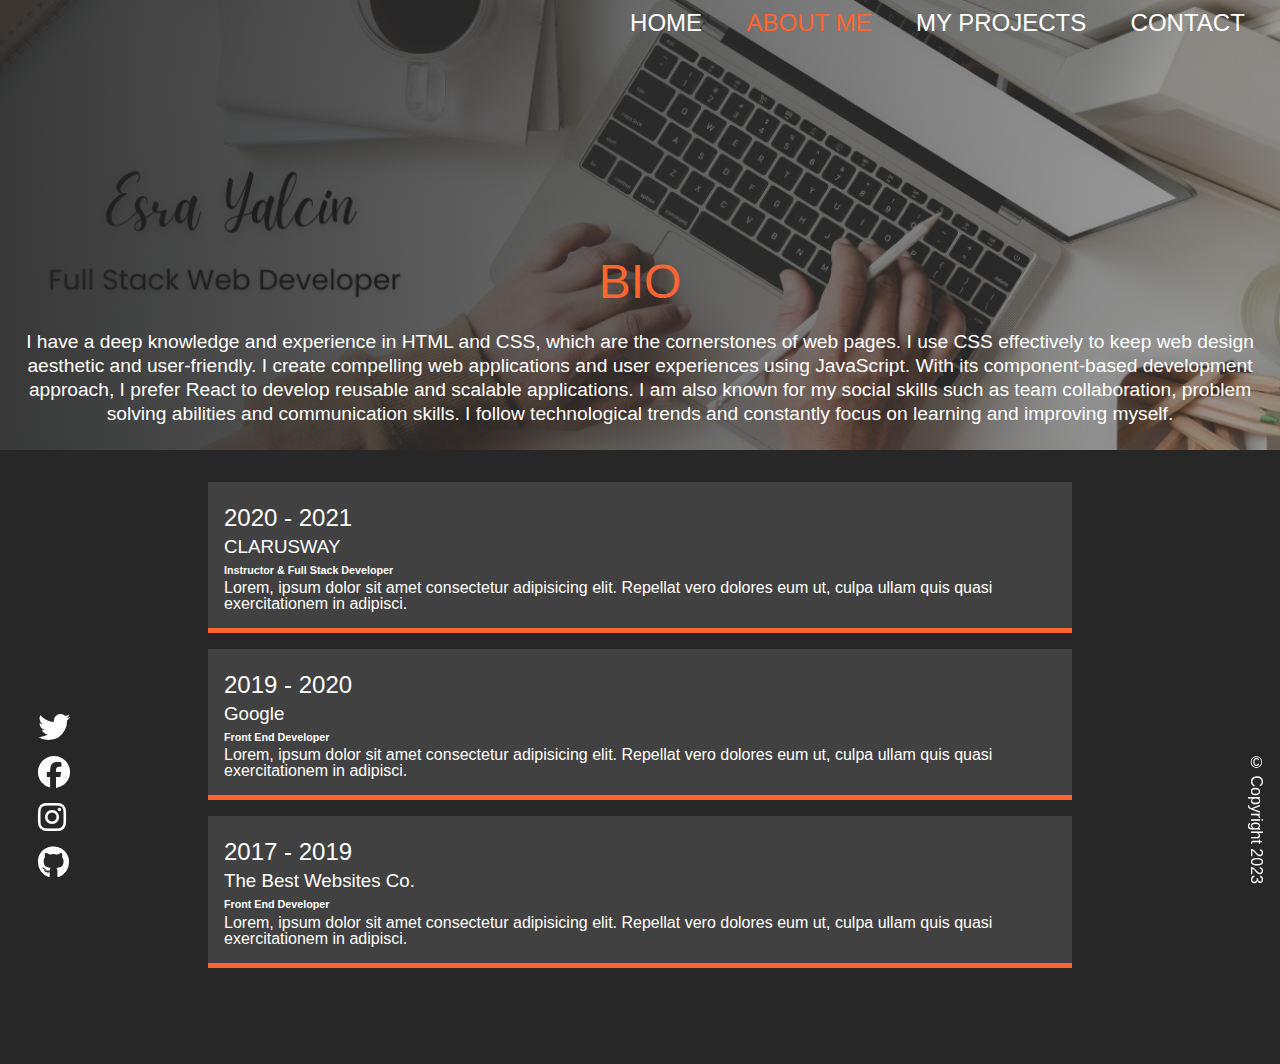
<file: Portfolio/about.html>
<!DOCTYPE html>
<html lang="en">
  <head>
    <meta charset="UTF-8" />
    <meta http-equiv="X-UA-Compatible" content="IE=edge" />
    <meta name="viewport" content="width=device-width, initial-scale=1.0" />

    <link rel="stylesheet" href="css/main.css" />
    <title>Portfolio-About</title>
  </head>
  <body>
    <div class="about-bgImg-container">
      <!-- ABOUT NAV -->
      <nav class="nav">
        <ul class="nav__list">
          <li class="nav__item">
            <a href="index.html" class="nav__link">Home</a>
          </li>
          <li class="nav__item">
            <a href="about.html" class="nav__link nav__link--active"
              >About Me</a
            >
          </li>
          <li class="nav__item">
            <a href="projects.html" class="nav__link">My Projects</a>
          </li>
          <li class="nav__item">
            <a href="contact.html" class="nav__link">Contact</a>
          </li>
        </ul>
      </nav>

      <div class="about__bio-image">
        <h2>BIO</h2>
        <p>
          I have a deep knowledge and experience in HTML and CSS, which are the cornerstones of web pages. I use CSS effectively to keep web design aesthetic and user-friendly.
          I create compelling web applications and user experiences using JavaScript.
          With its component-based development approach, I prefer React to develop reusable and scalable applications.
          I am also known for my social skills such as team collaboration, problem solving abilities and communication skills. I follow technological trends and constantly focus on learning and improving myself.
        </p>
      </div>
    </div>

    <!-- ABOUT MAIN -->

    <main class="about">
      <div class="about__container">
        <div class="about__job">
          <h2 class="text-secondary">2020 - 2021</h2>
          <h3>CLARUSWAY</h3>
          <h6>Instructor & Full Stack Developer</h6>
          <p>
            Lorem, ipsum dolor sit amet consectetur adipisicing elit. Repellat
            vero dolores eum ut, culpa ullam quis quasi exercitationem in
            adipisci.
          </p>
        </div>
        <div class="about__job">
          <h2 class="text-secondary">2019 - 2020</h2>
          <h3>Google</h3>
          <h6>Front End Developer</h6>
          <p>
            Lorem, ipsum dolor sit amet consectetur adipisicing elit. Repellat
            vero dolores eum ut, culpa ullam quis quasi exercitationem in
            adipisci.
          </p>
        </div>
        <div class="about__job">
          <h2 class="text-secondary">2017 - 2019</h2>
          <h3>The Best Websites Co.</h3>
          <h6>Front End Developer</h6>
          <p>
            Lorem, ipsum dolor sit amet consectetur adipisicing elit. Repellat
            vero dolores eum ut, culpa ullam quis quasi exercitationem in
            adipisci.
          </p>
        </div>
      </div>
    </main>

    <!-- ABOUT FOOTER -->
    <footer class="vertical">
      <div class="social-icons">
        <a href="#">
          <i class="fab fa-twitter fa-2x"></i>
        </a>
        <a href="#">
          <i class="fab fa-facebook fa-2x"></i>
        </a>
        <a href="#">
          <i class="fab fa-instagram fa-2x"></i>
        </a>
        <a href="#">
          <i class="fab fa-github fa-2x"></i>
        </a>
      </div>
      <div class="copyright">&copy; Copyright 2023</div>
    </footer>
  </body>
</html>
</file>
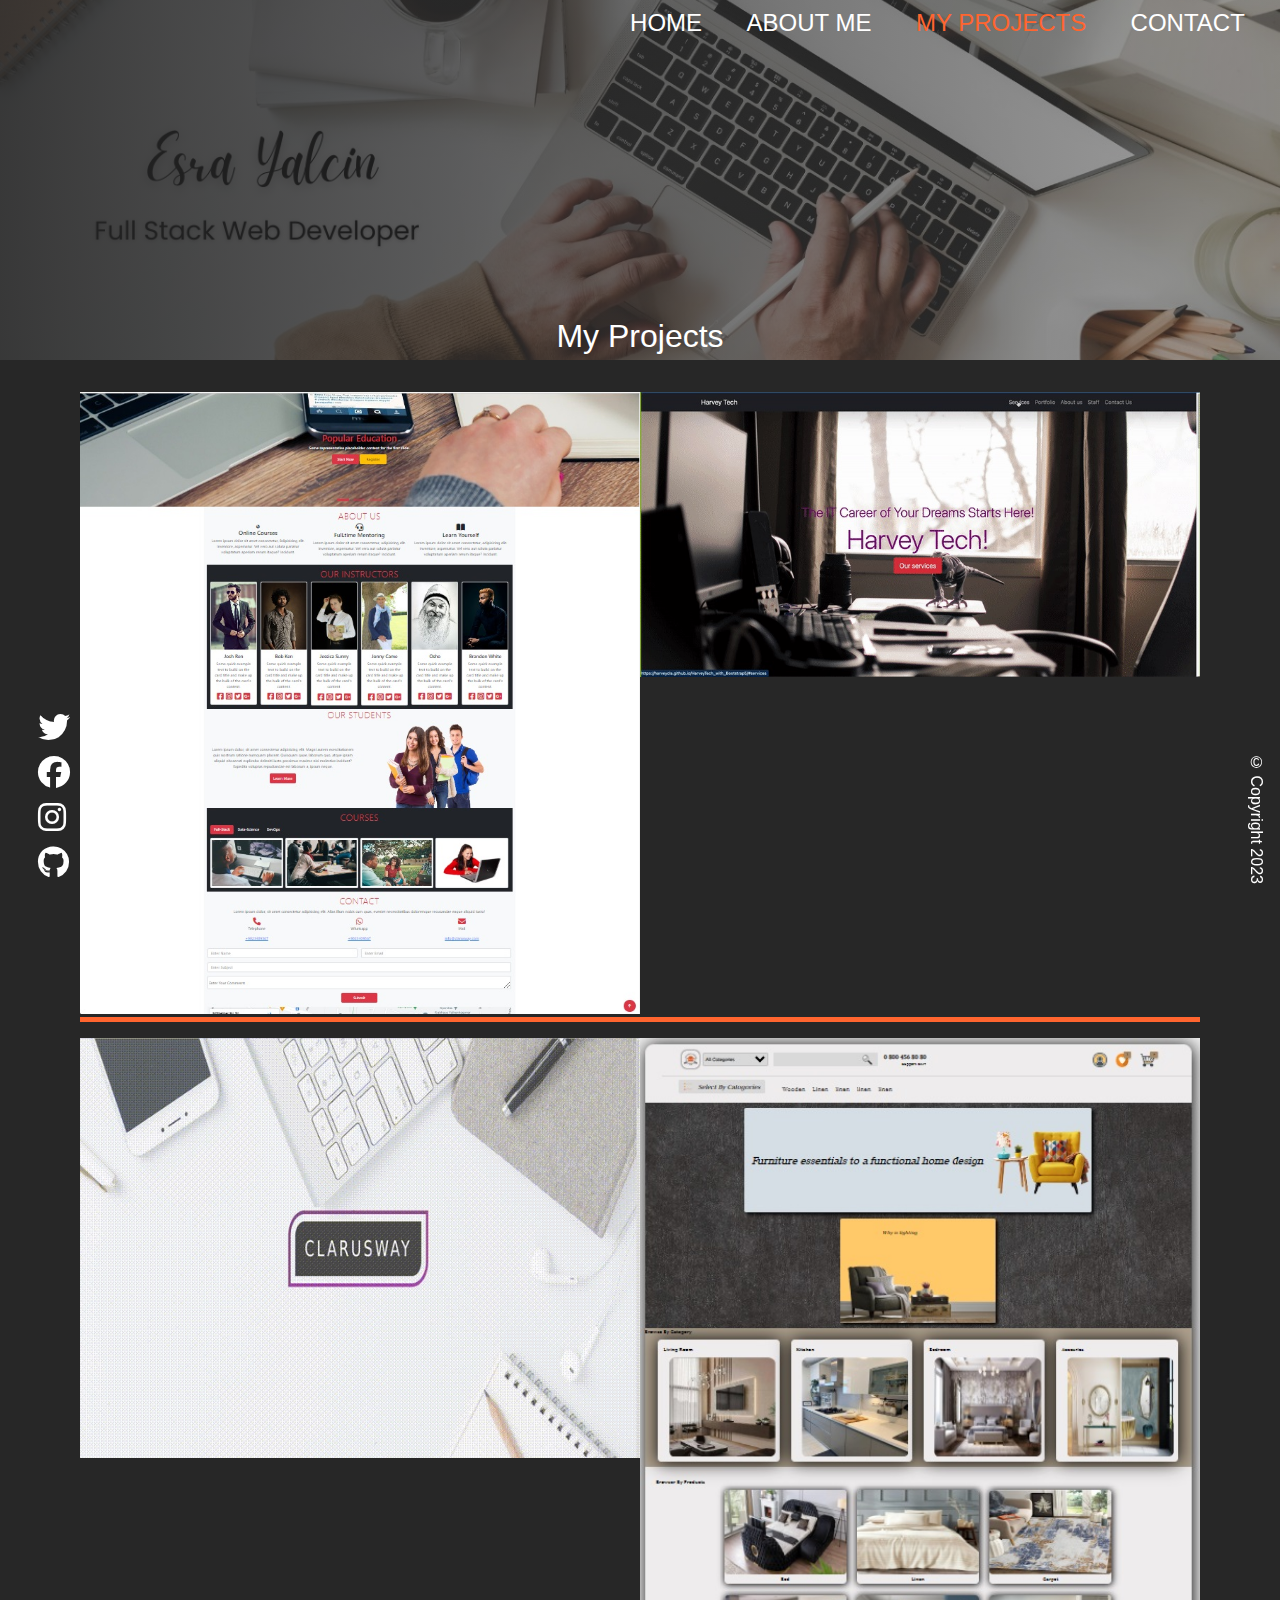
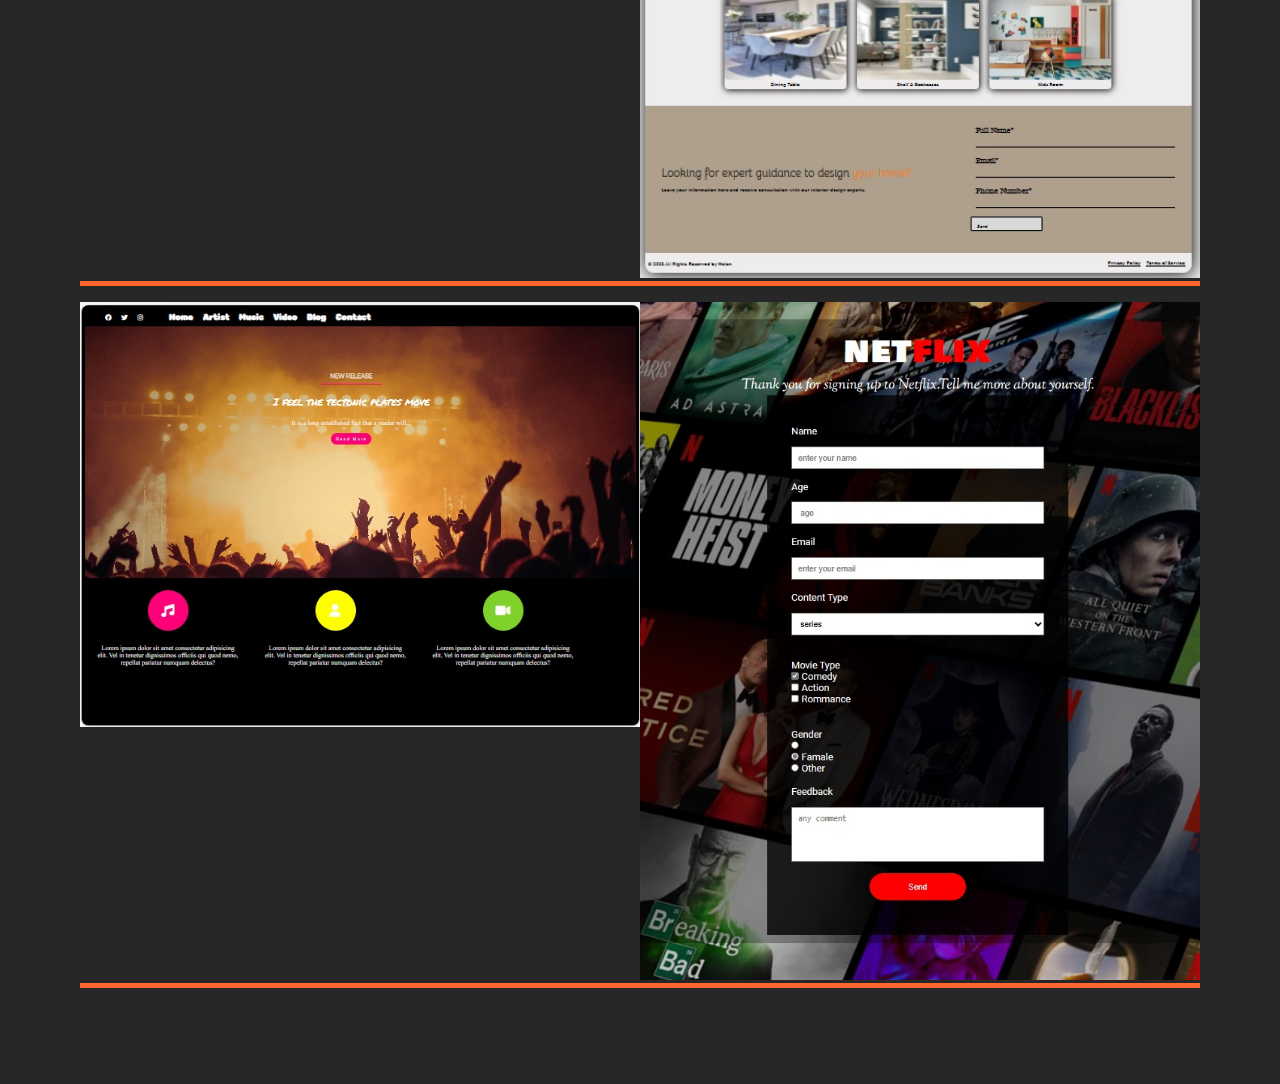
<file: Portfolio/projects.html>
<!DOCTYPE html>
<html lang="en">
  <head>
    <meta charset="UTF-8" />
    <meta name="viewport" content="width=device-width, initial-scale=1.0" />
    <meta http-equiv="X-UA-Compatible" content="ie=edge" />

    <link rel="stylesheet" href="css/main.css" />
    <title>Portfolio-Projects</title>
  </head>
  <body>
    <div class="project-bgImg-container">
      <!-- PROJECT NAV -->
      <nav class="nav">
        <ul class="nav__list">
          <li class="nav__item">
            <a href="index.html" class="nav__link">Home</a>
          </li>
          <li class="nav__item">
            <a href="about.html" class="nav__link">About Me</a>
          </li>
          <li class="nav__item">
            <a href="projects.html" class="nav__link nav__link--active"
              >My Projects</a
            >
          </li>
          <li class="nav__item">
            <a href="contact.html" class="nav__link">Contact</a>
          </li>
        </ul>
      </nav>

      <div class="projects__bio-image">
        <h1>My Projects</h1>
      </div>
    </div>

    <!-- PROJECT MAIN -->
    <main class="projects">
      <div class="projects__items">
        <div class="projects__item">
          <img src="img/project-1.jpg" alt="My Project" />
        </div>

        <div class="projects__item">
          <img src="img/project-2.jpg" alt="My Project" />
        </div>
        <div class="projects__item">
          <img src="img/project-3.jpg" alt="My Project" />
        </div>
        <div class="projects__item">
          <img src="img/project-4.jpg" alt="My Project" />
        </div>

        <div class="projects__item">
          <img src="img/project-5.jpg" alt="My Project" />
        </div>
        <div class="projects__item">
          <img src="img/project-6.jpg" alt="My Project" />
        </div>
      </div>
    </main>

    <!-- PROJECT FOOTER -->
    <footer class="vertical">
      <div class="social-icons">
        <a href="#">
          <i class="fab fa-twitter fa-2x"></i>
        </a>
        <a href="#">
          <i class="fab fa-facebook fa-2x"></i>
        </a>
        <a href="#">
          <i class="fab fa-instagram fa-2x"></i>
        </a>
        <a href="#">
          <i class="fab fa-github fa-2x"></i>
        </a>
      </div>

      <div class="copyright">&copy; Copyright 2023</div>
    </footer>
  </body>
</html>
</file>
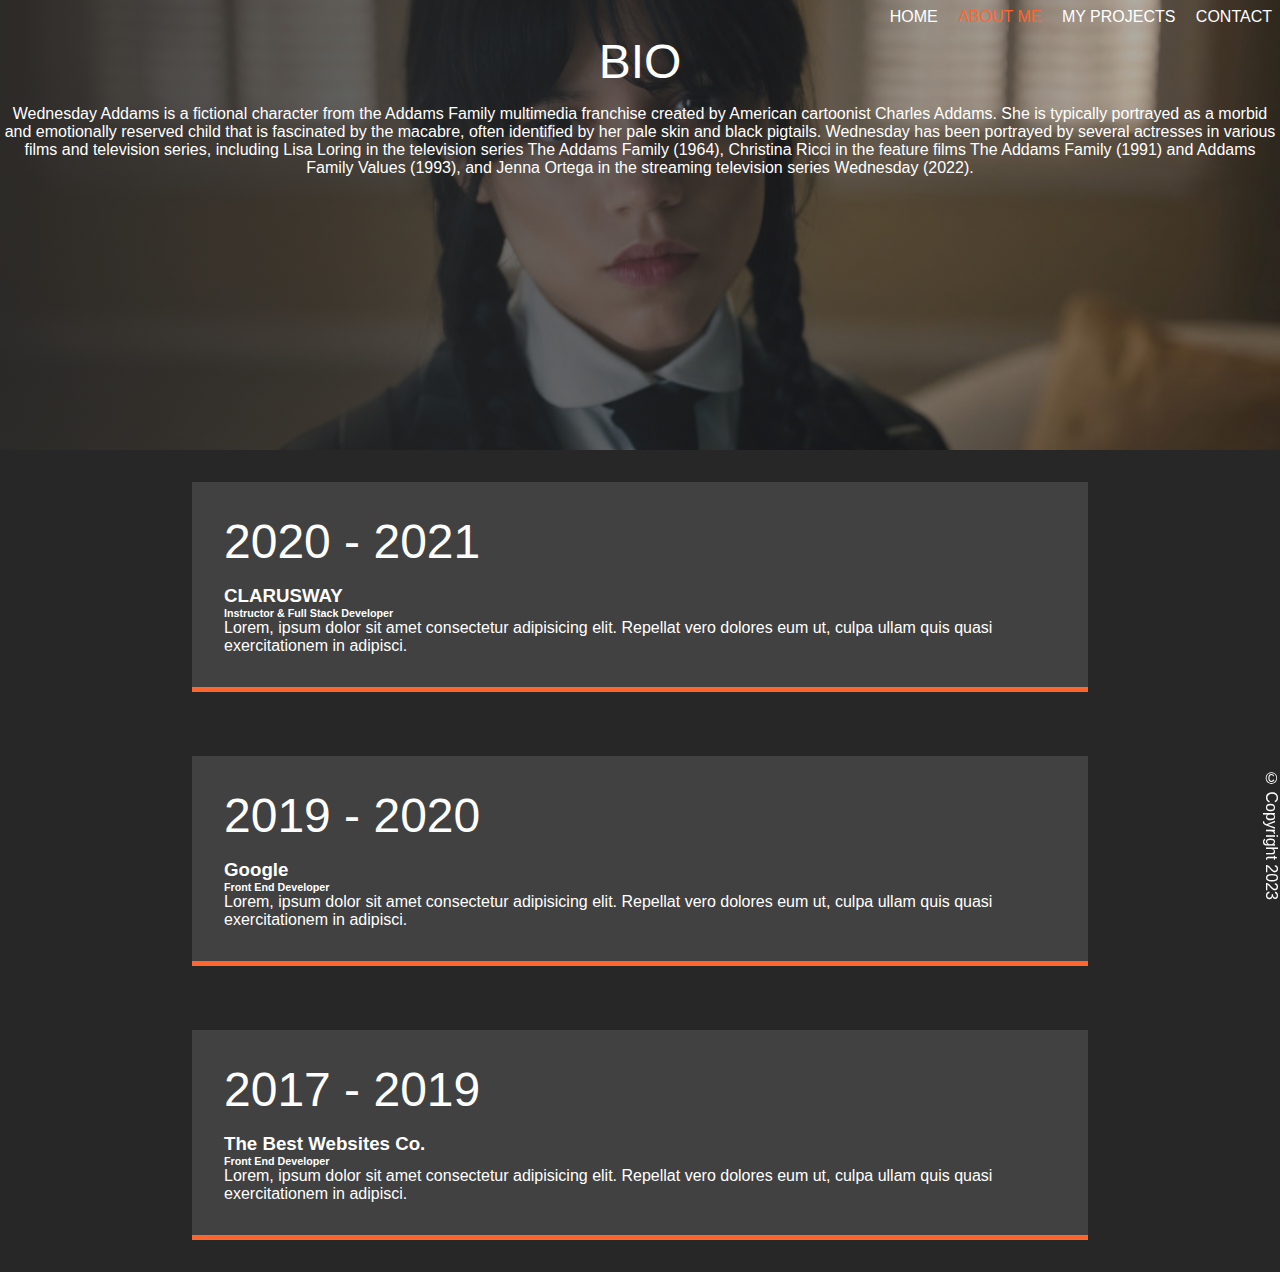
<file: Wednesday/about.html>
<!DOCTYPE html>
<html lang="en">
<head>
    <meta charset="UTF-8">
    <meta http-equiv="X-UA-Compatible" content="IE=edge">
    <link rel="stylesheet" href="https://cdnjs.cloudflare.com/ajax/libs/font-awesome/6.4.2/css/all.min.css" integrity="sha512-z3gLpd7yknf1YoNbCzqRKc4qyor8gaKU1qmn+CShxbuBusANI9QpRohGBreCFkKxLhei6S9CQXFEbbKuqLg0DA==" crossorigin="anonymous" referrerpolicy="no-referrer" />
    <meta name="viewport" content="width=device-width, initial-scale=1.0">
    <link rel="stylesheet" href="./css/style.css">
    <title>Wednesday</title>
</head>
<body>
    <div >
    <header class="about-container">
        
        <div class="nav">
        <ul>
        <li> <a href="./index.html" >HOME</a></li>
        <li> <a href="./about.html" class="active" >ABOUT ME</a></li>
         <li> <a href="./projects.html">MY PROJECTS</a></li>
         <li> <a href="./contact.html">CONTACT</a></li>
    </ul>
        </div>
      
        <main class="about">
            
          <div class="bio">
            <h2>BIO</h2>
            <p>
                Wednesday Addams is a fictional character from the Addams Family multimedia franchise created by American cartoonist Charles Addams. She is typically portrayed as a morbid and emotionally reserved child that is fascinated by the macabre, often identified by her pale skin and black pigtails. Wednesday has been portrayed by several actresses in various films and television series, including Lisa Loring in the television series The Addams Family (1964), Christina Ricci in the feature films The Addams Family (1991) and Addams Family Values (1993), and Jenna Ortega in the streaming television series Wednesday (2022).
            </p>
          </div>
        </main></header>

          <div class="cards">
            <div class="card1">
                <h2>2020 - 2021</h2>
                <h3>CLARUSWAY</h3>
                <h6>Instructor &amp; Full Stack Developer</h6>
                <p>
                    Lorem, ipsum dolor sit amet consectetur adipisicing elit. Repellat
                    vero dolores eum ut, culpa ullam quis quasi exercitationem in
                    adipisci.
                  </p>
            </div>
            <div class="card2">
                <h2>2019 - 2020</h2>
                <h3>Google</h3>
                <h6>Front End Developer</h6>
                <p>
                    Lorem, ipsum dolor sit amet consectetur adipisicing elit. Repellat
                    vero dolores eum ut, culpa ullam quis quasi exercitationem in
                    adipisci.
                  </p>
            </div>
            <div class="card3">
                <h2>2017 - 2019</h2>
                <h3>The Best Websites Co.</h3>
                <h6>Front End Developer</h6>
                <p>
                    Lorem, ipsum dolor sit amet consectetur adipisicing elit. Repellat
                    vero dolores eum ut, culpa ullam quis quasi exercitationem in
                    adipisci.
                  </p>
            </div>
            
          </div>
        
           </div>
           <footer class="alt-about">
            <div class="social-icons-about">
                <a href=""><i class=" fab fa-twitter fa-2x"></i></a>
                <a href=""> <i class="fab fa-facebook fa-2x"></i></a>
                <a href=""><i class="fab fa-instagram fa-2x"></i></a>
                <a href=""><i class="fab fa-github fa-2x"></i></a>
            </div>
            
                <div class="copyright-about">© Copyright 2023</div>
           
           </footer>
       
       
</body>
</html>
</file>
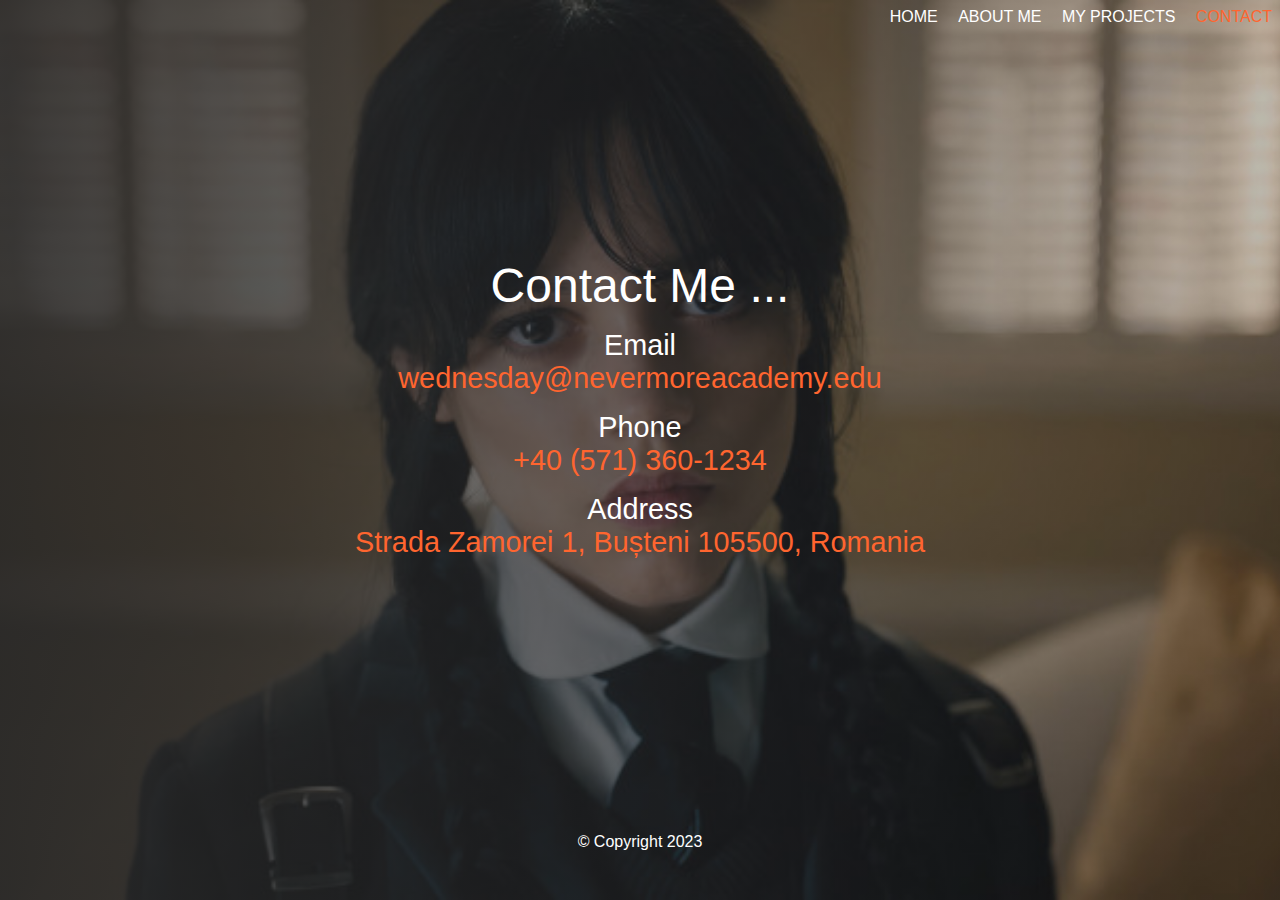
<file: Wednesday/contact.html>
<!DOCTYPE html>
<html lang="en">
<head>
    <meta charset="UTF-8">
    <meta http-equiv="X-UA-Compatible" content="IE=edge">
    <link rel="stylesheet" href="https://cdnjs.cloudflare.com/ajax/libs/font-awesome/6.4.2/css/all.min.css" integrity="sha512-z3gLpd7yknf1YoNbCzqRKc4qyor8gaKU1qmn+CShxbuBusANI9QpRohGBreCFkKxLhei6S9CQXFEbbKuqLg0DA==" crossorigin="anonymous" referrerpolicy="no-referrer" />
    <meta name="viewport" content="width=device-width, initial-scale=1.0">
    <link rel="stylesheet" href="./css/style.css">
    <title>Wednesday</title>
</head>
<body>
    <div class="container">
    <header>
        
        <div class="nav">
        <ul>
        <li> <a href="./index.html" >HOME</a></li>
        <li> <a href="./about.html">ABOUT ME</a></li>
         <li> <a href="./projects.html">MY PROJECTS</a></li>
         <li> <a href="./contact.html" class="active" >CONTACT</a></li>
    </ul>
        </div></header>
        <main class="home">
            <h2>Contact Me ...</h2>
            <div class="contact__list">
                <div class="item">
                  <i class="fas fa-envelope"></i> Email
                  <div class="text1">wednesday@nevermoreacademy.edu</div>
                </div>
                <div class="item">
                  <i class="fas fa-mobile-alt"></i> Phone
                  <div class="text1">+40 (571) 360-1234</div>
                </div>
                <div class="item">
                  <i class="fas fa-map-marker-alt"></i> Address
                  <div class="text1">Strada Zamorei 1, Bușteni 105500, Romania</div>
                </div>
              </div>
        
           </main>
           <footer class="alt-contact">
            <div class="social-icons-contact">
                <a href=""><i class=" fab fa-twitter fa-2x"></i></a>
                <a href=""> <i class="fab fa-facebook fa-2x"></i></a>
                <a href=""><i class="fab fa-instagram fa-2x"></i></a>
                <a href=""><i class="fab fa-github fa-2x"></i></a>
            </div>
            
                <div class="copyright">© Copyright 2023</div>
           
           </footer>
       
       </div>
</body>
</html>
</file>
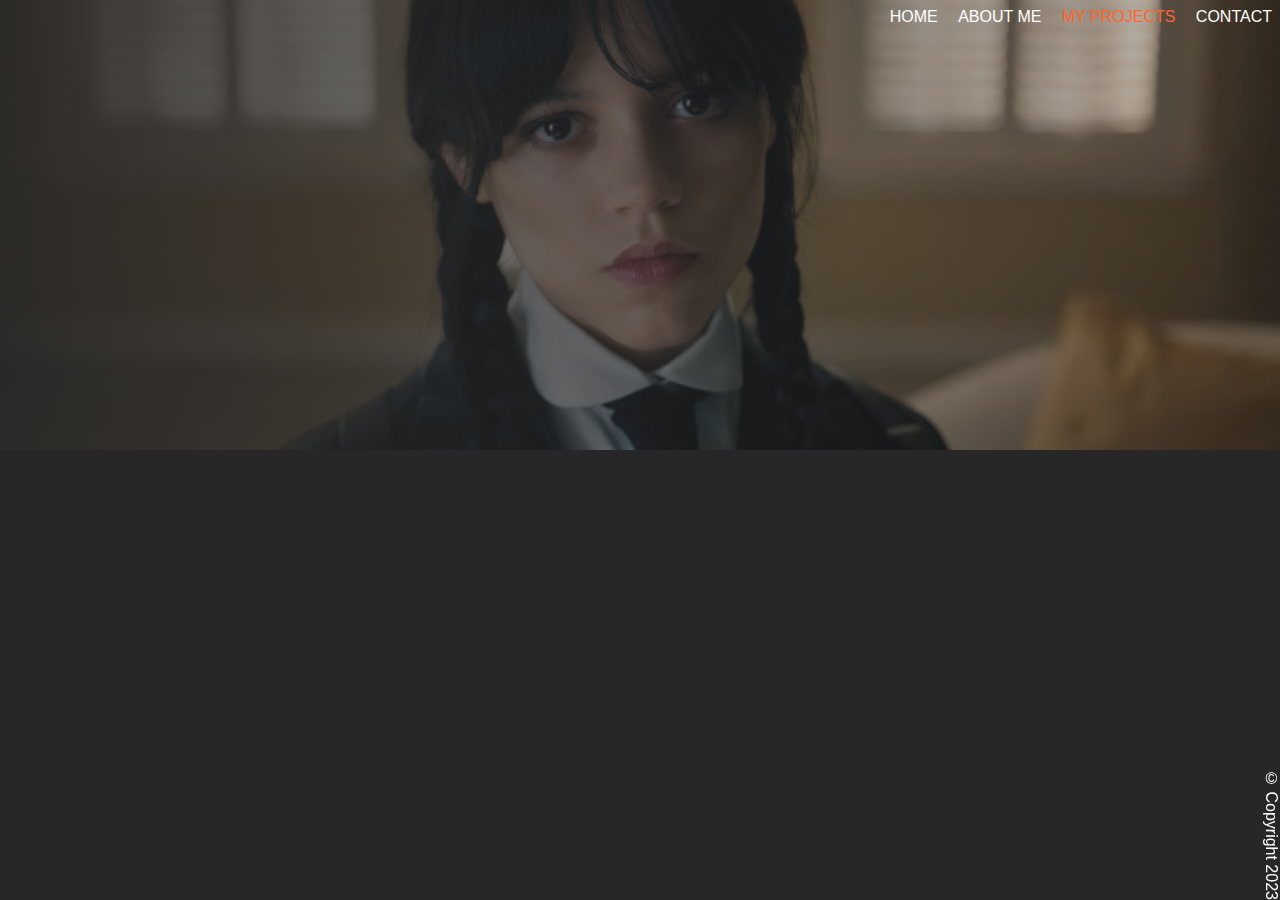
<file: Wednesday/projects.html>
<!DOCTYPE html>
<html lang="en">
<head>
    <meta charset="UTF-8">
    <meta http-equiv="X-UA-Compatible" content="IE=edge">
    <link rel="stylesheet" href="https://cdnjs.cloudflare.com/ajax/libs/font-awesome/6.4.2/css/all.min.css" integrity="sha512-z3gLpd7yknf1YoNbCzqRKc4qyor8gaKU1qmn+CShxbuBusANI9QpRohGBreCFkKxLhei6S9CQXFEbbKuqLg0DA==" crossorigin="anonymous" referrerpolicy="no-referrer" />
    <meta name="viewport" content="width=device-width, initial-scale=1.0">
    <link rel="stylesheet" href="./css/style.css">
    <title>Wednesday</title>
</head>
<body>
    <div class="about-container">
    <header>
        
        <div class="nav">
        <ul>
        <li> <a href="./index.html" >HOME</a></li>
        <li> <a href="./about.html">ABOUT ME</a></li>
         <li> <a href="./projects.html" class="active">MY PROJECTS</a></li>
         <li> <a href="./contact.html">CONTACT</a></li>
    </ul>
        </div>
    </header>
        <main class="home">
            
            
        
           </main>
           <footer class="alt-about">
            <div class="social-icons-about">
                <a href=""><i class=" fab fa-twitter fa-2x"></i></a>
                <a href=""> <i class="fab fa-facebook fa-2x"></i></a>
                <a href=""><i class="fab fa-instagram fa-2x"></i></a>
                <a href=""><i class="fab fa-github fa-2x"></i></a>
            </div>
            
                <div class="copyright-about">© Copyright 2023</div>
           
           </footer>
       
       </div>
</body>
</html>
</html>
</file>
<file: Clarusway/css/app.css>
:root{
    --red:#DC3545;
}
/*! -------------- 1- NAVBAR -------------- */
.navbar-nav{
    font-size: 1.3rem;
    text-transform: uppercase;
    font-weight: 600;
}
.navbar .nav-link:hover{
    color: var(--red);
}
/*! -------------- 2- CAROUSEL -------------- */
.carousel-item{
    max-height: calc(100vh - 95px);

}
.carousel-caption .btn{
    width: 7rem;
}
.carousel-caption h5{
    color: var(--red);
    font-size: 2.4rem;
    text-shadow: 3px 3px 3px black;
}
.carousel-caption p{
    text-shadow: 3px 3px 3px black;
    font-weight: 600;
}
.carousel-caption{
   bottom: 10rem;
}
.carousel-indicators{
    gap: 0.7rem;

}
.carousel-indicators button{
    background-color: var(--red) !important;
    padding: .1rem !important;
    width: 3rem !important;
}

/*! -------------- 3- ABOUT SECTION -------------- */

/*! -------------- 4- INSTRUCTORS -------------- */
.card{
    transition: transform 1s;
}
.card:hover{
    transform: scale(1.03);
    

.card i{
    transition: opacity 0.6s ;
}
}
.card i:hover{
    opacity: 0.5;
}
 section#courses .nav-link.active{
    background-color: var(--red);

 }
 section#courses .nav-link{
   color: white;

 }



/*! -------------- 4- STUDENTS SECTION -------------- */




/*! -------------- 5- COURSES SECTION -------------- */

/*! -------------- 6- CONTACT SECTION -------------- */
.contact i{
    color: var(--red);
    font-size: 2rem;
    

}

/*! -------------- 7- FOOTER -------------- */
footer i{
 color: white;
 font-size: 2rem;
 margin-right: 0.8rem;
 transition: color 1s;

}
footer i:hover{
color: var(--red);
}
/*! -------------- 8- button -------------- */
.btn-up{
    position: fixed;
    bottom: 1rem;
    right: 1rem;
    background-color: var(--red);
    width: 50px;
    height: 50px;
    border-radius: 50%;
    display: flex;
    justify-content: center;
    align-items: center;
    text-decoration: none;
    color: white;
    font-size: 1.rem;
    transition: all 1s;
}
.btn-up:hover{
    color: black;

}
.btn-up:hover i{
   transform: scale(1.5);

}
</file>
<file: Wednesday/css/style.css>
* {
  margin: 0;
  padding: 0;
  box-sizing: border-box;
  font-family: "Segoe UI", Tahoma, Geneva, Verdana, sans-serif;
  color: white;
}

.alt {
  display: flex;
  justify-content: space-between;
  align-items: center;
}
.alt .social-icons a {
  margin: 0.8rem;
}
.alt .social-icons a i:hover {
  color: #FF652F;
}
.alt .copyright {
  margin: 1rem;
}

.alt-about {
  display: flex;
  justify-content: space-between;
  align-items: center;
}
.alt-about .social-icons-about {
  display: flex;
  flex-direction: column;
  position: fixed;
  bottom: 0;
  left: 0;
  font-size: 1rem;
  margin-bottom: 1rem;
}
.alt-about .social-icons-about a {
  margin: 0.5rem;
}
.alt-about .social-icons-about i:hover {
  color: #FF652F;
}
.alt-about .copyright-about {
  writing-mode: vertical-rl;
  text-orientation: mixed;
  position: fixed;
  bottom: 0;
  right: 0;
}

.alt-contact {
  display: flex;
  flex-direction: column;
  align-items: center;
}

.social-icons-contact {
  font-size: 1rem;
  margin-bottom: 1rem;
}
.social-icons-contact a {
  margin: 0.5rem;
}
.social-icons-contact i:hover {
  color: #FF652F;
}

.nav {
  display: flex;
  justify-content: end;
  align-items: center;
  font-family: "Segoe UI", Tahoma, Geneva, Verdana, sans-serif;
  font-weight: 500;
}
.nav li {
  list-style-type: none;
  display: inline-block;
  padding: 0.5rem;
}
.nav li .active {
  color: #FF652F;
}
.nav li a {
  text-decoration: none;
}
.nav li a:hover {
  color: blue;
}

.container {
  height: 100vh;
  width: 100%;
  background: linear-gradient(to right, rgba(39, 39, 39, 0.9), rgba(39, 39, 39, 0.3)), url("../img/model-1.jpg");
  background-position: center center;
  background-size: cover;
}

.home {
  display: flex;
  justify-content: center;
  align-items: center;
  height: 85vh;
  flex-direction: column;
}
.home span {
  color: red;
}
.home h1 {
  font-size: 5rem;
  padding-bottom: 1rem;
  margin-bottom: 1rem;
  border-bottom: 2px solid #fff;
  width: 100%;
  text-align: center;
  border-bottom: 1px solid white;
}

body {
  background-color: #272727;
}

.about-container {
  height: 50vh;
  width: 100%;
  background: linear-gradient(to right, rgba(39, 39, 39, 0.9), rgba(39, 39, 39, 0.3)), url("../img/model-1.jpg");
  background-position: center center;
  background-size: cover;
}

.bio{
  text-align: center;
   
}

.cards {
  display: flex;
  flex-direction: column;
  justify-content: center;
  align-items: center;
}

.card, .card3, .card2, .card1 {
  background-color: #414141;
  border-bottom: 5px solid #FF652F;
  margin: 2rem;
  padding: 2rem;
  width: 70%;
}

.about-container {
  height: 50vh;
  width: 100%;
  background: linear-gradient(to right, rgba(39, 39, 39, 0.9), rgba(39, 39, 39, 0.3)), url("../img/model-1.jpg");
  background-position: center center;
  background-size: cover;
}

.container {
  height: 100vh;
  width: 100%;
  background: linear-gradient(to right, rgba(39, 39, 39, 0.9), rgba(39, 39, 39, 0.3)), url("../img/model-1.jpg");
  background-position: center center;
  background-size: cover;
}

h2 {
  font-size: 3rem;
  margin-bottom: 1rem;
  font-weight: 400;
}

.item {
  font-size: 1.8rem;
  margin-bottom: 1rem;
  text-align: center;
}

.text1 {
  color: #FF652F;
}

/*# sourceMappingURL=style.css.map */
</file>
<file: Portfolio/css/main.css>
@import url("https://cdnjs.cloudflare.com/ajax/libs/font-awesome/6.4.2/css/all.min.css");
* {
  margin: 0;
  padding: 0;
  box-sizing: border-box;
}

.about-bgImg-container {
  height: 50vh;
  width: 100%;
  background: linear-gradient(to right, rgba(39, 39, 39, 0.9), rgba(39, 39, 39, 0.3)), url("../img/model-1.jpg");
  background-position: center;
  background-size: cover;
  display: flex;
  flex-direction: column;
  justify-content: space-between;
}
.about-bgImg-container .about__bio-image {
  text-align: center;
}
.about-bgImg-container .about__bio-image h2 {
  font-size: 3rem;
  color: #ff652f;
}
.about-bgImg-container .about__bio-image p {
  font-size: 1.2rem;
  margin: 1.5rem;
  line-height: 1.5rem;
}

.about__container {
  width: 70%;
  margin: 2rem auto;
}
.about .about__job {
  margin: 1rem;
  background-color: #414141;
  padding: 1rem;
  border-bottom: 5px solid #ff652f;
}
.about .about__job h2, .about .about__job h3 {
  margin: 0.5rem 0;
}
.about .about__job h6 {
  margin: 0.3rem 0;
}

.contact-bgImg-container {
  height: 100vh;
  width: 100%;
  background: linear-gradient(to right, rgba(39, 39, 39, 0.9), rgba(39, 39, 39, 0.3)), url("../img/model-1.jpg");
  background-position: center;
  background-size: cover;
}
.contact-bgImg-container nav {
  height: 40vh;
}

.contact {
  height: 40vh;
  display: flex;
  flex-direction: column;
  justify-content: center;
  align-items: center;
  text-align: center;
}
.contact h2 {
  font-size: 3rem;
  margin-bottom: 2rem;
}
.contact__list {
  display: flex;
  flex-wrap: wrap;
  font-size: 1.5rem;
  align-items: center;
  justify-content: center;
  gap: 2rem;
}
.contact .text-secondary {
  color: #ff652f;
}

.home-bgImg-container {
  height: 100vh;
  width: 100%;
  background: linear-gradient(to right, rgba(39, 39, 39, 0.9), rgba(39, 39, 39, 0.3)), url("../img/model-1.jpg");
  background-position: center;
  background-size: cover;
}

.home {
  height: 80vh;
  display: flex;
  flex-direction: column;
  justify-content: center;
  align-items: center;
  text-align: center;
}
.home__name {
  font-size: 5rem;
  padding-bottom: 1rem;
  margin-bottom: 1rem;
  border-bottom: 2px solid #fff;
  width: 100%;
}
.home__name--last {
  color: red;
  font-weight: 700;
}

.project-bgImg-container {
  height: 40vh;
  width: 100%;
  background: linear-gradient(to right, rgba(39, 39, 39, 0.9), rgba(39, 39, 39, 0.3)), url("../img/model-1.jpg");
  background-position: center;
  background-size: cover;
  display: flex;
  flex-direction: column;
  justify-content: space-between;
}
.project-bgImg-container .projects__bio-image {
  text-align: center;
  margin-bottom: 0.5rem;
}

.projects__items {
  width: 100%;
  display: flex;
  flex-wrap: wrap;
  justify-content: center;
  padding: 2rem 5rem;
  gap: 1rem 0;
}
.projects__item {
  width: 100%;
  cursor: pointer;
  border-bottom: 5px solid #ff652f;
  position: relative;
}
.projects__item img {
  width: 100%;
}
.projects__item::after {
  content: "";
  width: 100%;
  height: 100%;
  background-color: #ff652f;
  position: absolute;
  left: 0;
  opacity: 0;
  transition: all 1s;
}
.projects__item:hover::after {
  opacity: 0.7;
}

.link-style a, footer.middle a, footer.vertical .social-icons a, footer.horizontal a {
  padding: 0.4rem;
  transition: all 1s;
}
.link-style a:hover, footer.middle a:hover, footer.vertical .social-icons a:hover, footer.horizontal a:hover {
  color: #ff652f;
}

footer.horizontal {
  height: 10vh;
  display: flex;
  justify-content: space-between;
  align-items: flex-end;
  padding: 1rem;
}

footer.vertical {
  display: flex;
  justify-content: space-between;
  align-items: flex-end;
  padding: 2rem;
}
footer.vertical .social-icons {
  display: flex;
  flex-direction: column;
  position: fixed;
  bottom: 1rem;
}
footer.vertical .copyright {
  position: fixed;
  bottom: 1rem;
  right: 1rem;
  writing-mode: vertical-lr;
}

footer.middle {
  height: 20vh;
  display: flex;
  flex-direction: column;
  align-items: center;
  justify-content: flex-start;
  padding: 1rem;
  gap: 1rem;
}

.nav {
  height: 10vh;
  padding: 1rem;
}
.nav__list {
  text-align: right;
}
.nav__item {
  display: inline;
  padding: 1rem;
}
.nav__link {
  text-transform: uppercase;
  font-size: 1rem;
  text-decoration: none;
  font-family: "Segoe UI", Tahoma, Geneva, Verdana, sans-serif;
  font-weight: 500;
  transition: all 1s;
}
.nav__link:hover {
  color: blue;
}
.nav__link--active {
  color: #ff652f;
}

@media screen and (min-width: 0px) {
  .nav {
    padding: 0.5rem;
  }
  .nav__list {
    text-align: center;
  }
  .nav__item {
    padding-right: 0.7rem;
  }
  .nav .nav__link {
    font-size: 0.9rem;
  }
  .contact h2 {
    font-size: 2rem;
    margin-bottom: 1rem;
  }
  .contact__list {
    gap: 2rem 1.2rem;
    font-size: 1.2rem;
  }
}
@media screen and (min-width: 576px) {
  .nav {
    padding: 0.7rem;
  }
  .nav__list {
    text-align: right;
  }
  .nav__item {
    padding-right: 1rem;
  }
  .nav .nav__link {
    font-size: 1rem;
  }
  .contact h2 {
    font-size: 2.5rem;
    margin-bottom: 1.5rem;
  }
  .contact__list {
    gap: 2.5rem 2rem;
    font-size: 1.5rem;
  }
}
@media screen and (min-width: 768px) {
  .nav__item {
    padding-right: 1.3rem;
  }
  .nav .nav__link {
    font-size: 1.3rem;
  }
  .projects__item {
    width: 100%;
  }
}
@media screen and (min-width: 1024px) {
  .nav__item {
    padding-right: 1.5rem;
  }
  .nav .nav__link {
    font-size: 1.5rem;
  }
  .projects__item {
    width: 50%;
  }
  .contact__list {
    flex-direction: row;
  }
}
@media screen and (min-width: 1600px) {
  .projects__item {
    width: 33%;
  }
}
body {
  font-family: "Segoe UI", Tahoma, Geneva, Verdana, sans-serif;
  color: #fff;
  background-color: #272727;
  height: 100vh;
  line-height: 1;
}

a {
  color: #fff;
  text-decoration: none;
}

h1, h2, h3 {
  font-weight: 400;
}

/*# sourceMappingURL=main.css.map */
</file>
